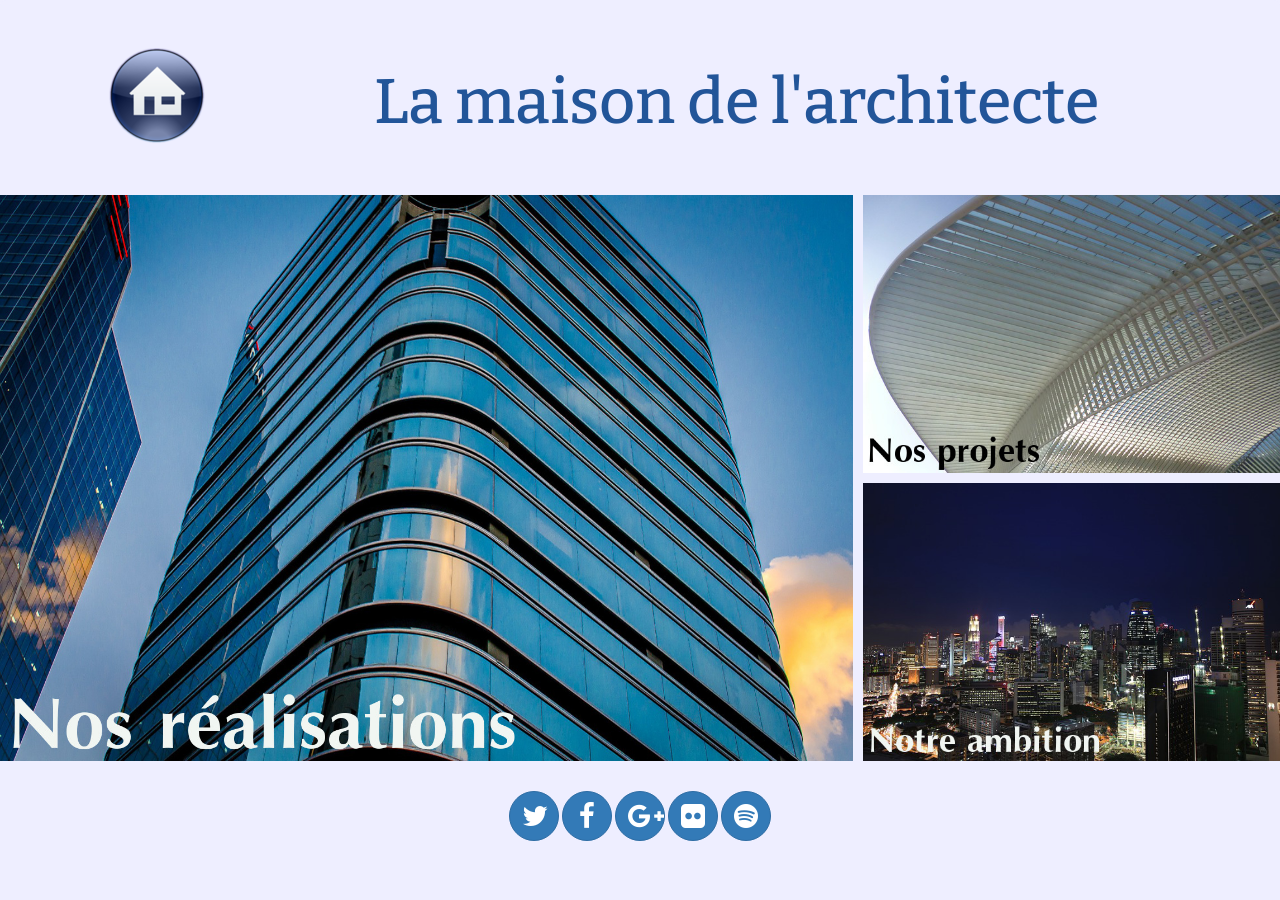
<file: activite_partie_2/index.html>
<!DOCTYPE html>
<html>

  <head>

    <meta charset="utf-8"> 
    <meta http-equiv="X-UA-Compatible" content="IE=edge">
    <meta name="viewport" content="width=device-width, initial-scale=1">
    <title>La maison de l'architecte</title>
    <meta name="description" content="Le site de la maison de l'architecture">

    <link href="https://maxcdn.bootstrapcdn.com/bootstrap/3.3.4/css/bootstrap.min.css" rel="stylesheet">
    <link href="https://maxcdn.bootstrapcdn.com/font-awesome/4.3.0/css/font-awesome.min.css" rel="stylesheet">
    <link href='http://fonts.googleapis.com/css?family=Bitter' rel='stylesheet' type='text/css'>

    <!-- HTML5 Shim and Respond.js IE8 support of HTML5 elements and media queries -->
    <!-- WARNING: Respond.js doesn't work if you view the page via file:// -->
    <!--[if lt IE 9]>
      <script src="https://oss.maxcdn.com/html5shiv/3.7.2/html5shiv.min.js"></script>
      <script src="https://oss.maxcdn.com/respond/1.4.2/respond.min.js"></script>
    <![endif]-->

    <style type="text/css"> 

      /* Styles de base */
      body {
        font-family: 'Bitter', serif;
        background-color: #eef;
        color: #259;
      }
      
      /* Bandeau */
      .jumbotron {
        background-color: #eef;
        margin-bottom: 0;
      }

      nav img {
        width: 100%;
      }

      /* Footer */
      footer.row{
        margin: 20px 0 40px 0;
      }

      .btn{
        width: 50px;
        height: 50px;
        border-radius: 25px;
        padding-top: 10px;
      }

      /* Styles pour les smartphones */
      #left, #side1, #side2 {
        padding: 10px 10px 0 10px;
      }


      /* Styles pour les tablettes */
      @media (min-width: 768px) {
        #left{
          padding: 0;
        }
        #side1{
          padding: 10px 5px 0 0;
        } 
        #side2{
          padding: 10px 0 0 5px;
        }
      }

      /* Styles pour les écrans moyens et grands */
      @media (min-width: 992px) {
        #side1, #side2 {
          padding: 0 0 10px 10px;
        } 
      }

    </style>
  </head>

  <body>

    <div class="container-fluid"> 
      <header class="row jumbotron">
          <div class="col-sm-4 col-md-2 hidden-xs text-center v-center">
              <a href="#"><img src="assets/img/maison.png" alt="logo"></a>
          </div>
          <div class="col-sm-8 col-md-10 text-center v-center">
              <h1>La maison de l'architecte</h1>
          </div>
        </header>       
      
      <nav class="row">
        <div id="left" class="col-sm-12 col-md-8">
          <a href="#"><img src="assets/img/city1.jpg" alt="Nos réalisations"></a>
        </div>
        <div id="side1" class="col-sm-6 col-md-4">
            <a href="#"><img src="assets/img/side1.jpg" alt="Nos projets"></a>
        </div>
        <div id="side2" class="col-sm-6 col-md-4">
          <a href="#"><img src="assets/img/side2.jpg" alt="Notre ambition"></a>
        </div>
      </nav>    

      <footer class="row text-center">
        <a class="btn btn-primary" href="#"><i class="fa fa-twitter fa-2x"></i></a>
        <a class="btn btn-primary" href="#"><i class="fa fa-facebook fa-2x"></i></a>
        <a class="btn btn-primary" href="#"><i class="fa fa-google-plus fa-2x"></i></a>
        <a class="btn btn-primary" href="#"><i class="fa fa-flickr fa-2x"></i></a>
        <a class="btn btn-primary" href="#"><i class="fa fa-spotify fa-2x"></i></a>
      </footer>

    </div>
  </body>
</html>
</file>
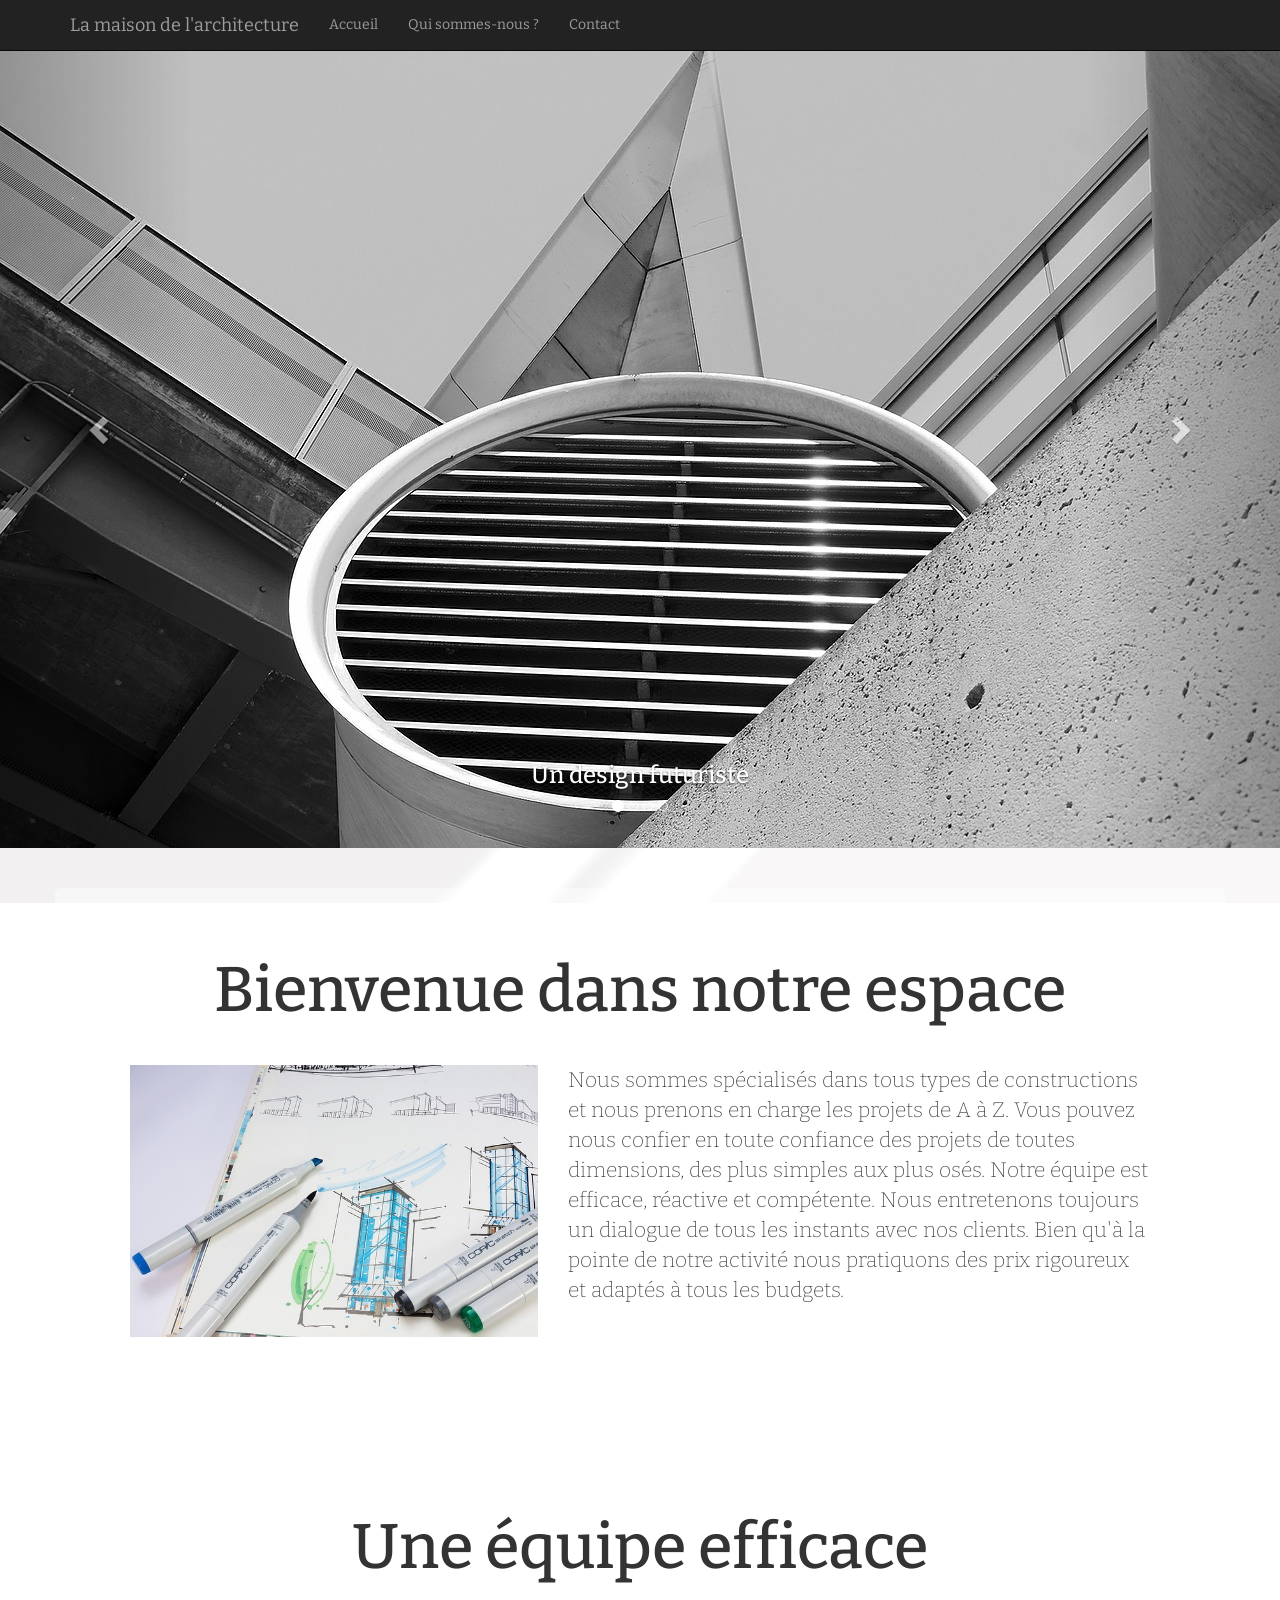
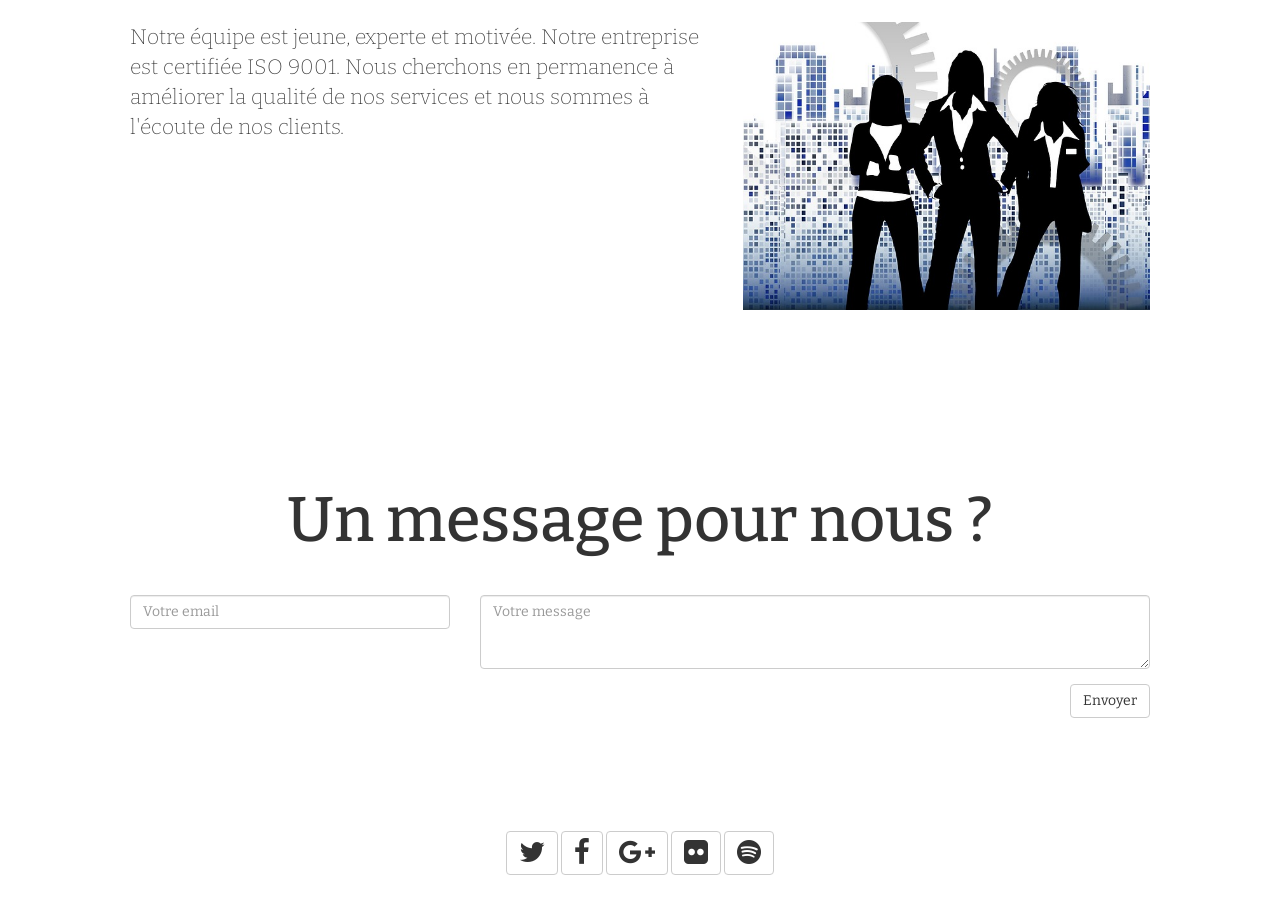
<file: activité partie 3 corrigé/index.html>
<!DOCTYPE html>
<html>

  <head>

    <meta charset="utf-8"> 
    <meta http-equiv="X-UA-Compatible" content="IE=edge">
    <meta name="viewport" content="width=device-width, initial-scale=1">
    <title>La maison de l'architecte</title>
    <meta name="description" content="Le site de la maison de l'architecture">

    <link href="https://maxcdn.bootstrapcdn.com/bootstrap/3.3.4/css/bootstrap.min.css" rel="stylesheet">
    <link href="https://maxcdn.bootstrapcdn.com/font-awesome/4.3.0/css/font-awesome.min.css" rel="stylesheet">
    <link href='http://fonts.googleapis.com/css?family=Bitter' rel='stylesheet' type='text/css'>

    <!-- HTML5 Shim and Respond.js IE8 support of HTML5 elements and media queries -->
    <!-- WARNING: Respond.js doesn't work if you view the page via file:// -->
    <!--[if lt IE 9]>
      <script src="https://oss.maxcdn.com/html5shiv/3.7.2/html5shiv.min.js"></script>
      <script src="https://oss.maxcdn.com/respond/1.4.2/respond.min.js"></script>
    <![endif]-->

    <style type="text/css"> 

      /* Styles de base */
      body {
        font-family: 'Bitter', serif;
        background-color: #eef;
        color: #333;
        background: url('assets/img/fond.jpg') no-repeat center center fixed;
        -webkit-background-size: cover;
        -moz-background-size: cover;
        background-size: cover;
        -o-background-size: cover;
        position: relative;
      }

      /* Titres */
      h1 {
        margin-bottom: 40px;
      }

      /* Images */
      img {
        width: 100%;
      }

      /* Jumbotron */
      .jumbotron {
        margin-top: 40px;
        background: rgba(255, 255, 255, 0.5);
      }
      .jumbotron img {
        padding-bottom: 20px;        
      }

      /* Footer */
      footer.row {
        margin: 20px 0 40px 0;
      }

    </style>

  </head>

  <body id="page-top" data-spy="scroll" data-target=".navbar">

    <header>

      <!-- Navigation
      ================================================== -->
      <div class="navbar navbar-inverse navbar-fixed-top" role="navigation">
        <div class="container">
          <div class="navbar-header">
            <button type="button" class="navbar-toggle" data-toggle="collapse" data-target=".navbar-collapse">
              <span class="icon-bar"></span>
              <span class="icon-bar"></span>
              <span class="icon-bar"></span>
            </button>
            <a class="navbar-brand" href="#page-top">La maison de l'architecture</a>
          </div>
          <div class="collapse navbar-collapse">
            <ul class="nav navbar-nav">
              <li class="hidden"><a href="#page-top"></a></li>
              <li><a href="#accueil">Accueil</a></li>
              <li><a href="#qui">Qui sommes-nous ?</a></li>
              <li><a href="#contact">Contact</a></li>
            </ul>
          </div>
        </div>
      </div>   

    </header>

    <!-- Caroussel
    ================================================== -->
    <div id="monCarousel" class="carousel slide" data-ride="carousel">
      <!-- Indicateurs -->
      <ol class="carousel-indicators">
        <li data-target="#monCarousel" data-slide-to="0" class="active"></li>
        <li data-target="#monCarousel" data-slide-to="1"></li>
        <li data-target="#monCarousel" data-slide-to="2"></li>
        <li data-target="#monCarousel" data-slide-to="3"></li>
      </ol>
      <!-- Diapositives -->
      <div class="carousel-inner">
        <div class="item active">
          <img src="assets/img/archi1.jpg" alt="Architecture">
          <div class="carousel-caption">
            <h3>Un design futuriste</h3>
          </div>
        </div>
        <div class="item">
          <img src="assets/img/archi2.jpg" alt="Architecture">
          <div class="carousel-caption">
            <h3>Des formes sublimes</h3>
          </div>
        </div>
        <div class="item">
          <img src="assets/img/archi3.jpg" alt="Architecture">
          <div class="carousel-caption">
            <h3>Un élan vers le futur</h3>
          </div>
        </div>
        <div class="item">
          <img src="assets/img/archi4.jpg" alt="Architecture">
          <div class="carousel-caption">
            <h3>Une intégration aérienne</h3>
          </div>
        </div>
      </div>
      <!-- Contrôles -->
      <a class="left carousel-control" href="#monCarousel" data-slide="prev">
        <span class="glyphicon glyphicon-chevron-left"></span>
      </a>
      <a class="right carousel-control" href="#monCarousel" data-slide="next">
        <span class="glyphicon glyphicon-chevron-right"></span>
      </a>  
    </div>

    <!-- Corps de page
    ================================================== -->
    <div class="container">

      <div class="jumbotron row" id="accueil">
        <h1 class="text-center">Bienvenue dans notre espace</h1>
        <img class="col-sm-12 col-md-5" src="assets/img/accueil.jpg" alt="Accueil">     
        <p class="col-sm-12 col-md-7">Nous sommes spécialisés dans tous types de constructions et nous prenons en charge les projets de A à Z. Vous pouvez nous confier en toute confiance des projets de toutes dimensions, des plus simples aux plus osés. Notre équipe est efficace, réactive et compétente. Nous entretenons toujours un dialogue de tous les instants avec nos clients. Bien qu'à la pointe de notre activité nous pratiquons des prix rigoureux et adaptés à tous les budgets.</p>
      </div>

      <div class="jumbotron row" id="qui">
        <h1 class="text-center">Une équipe efficace</h1>
        <img class="col-sm-12 col-md-5 col-md-push-7" src="assets/img/equipe.jpg" alt="Equipe"> 
        <p class="col-sm-12 col-md-7 col-md-pull-5">Notre équipe est jeune, experte et motivée. Notre entreprise est certifiée ISO 9001. Nous cherchons en permanence à améliorer la qualité de nos services et nous sommes à l'écoute de nos clients.</p>
      </div>

      <div class="jumbotron" id="contact">
        <h1 class="text-center">Un message pour nous ?</h1>
        <form class="row">
          <div class="form-group col-lg-4">
            <input type="email" class="form-control" placeholder="Votre email">
          </div>
          <div class="form-group col-lg-8">
            <textarea class="form-control" rows="3" placeholder="Votre message"></textarea>
          </div>
          <div class="form-group col-lg-12">
            <button type="submit" class="btn btn-default pull-right">Envoyer</button>
          </div>
        </form>
      </div>

    </div>

    <!-- Pied de page
    ================================================== -->
    <footer class="row text-center">
      <a class="btn btn-default" href="#"><i class="fa fa-twitter fa-2x"></i></a>
      <a class="btn btn-default" href="#"><i class="fa fa-facebook fa-2x"></i></a>
      <a class="btn btn-default" href="#"><i class="fa fa-google-plus fa-2x"></i></a>
      <a class="btn btn-default" href="#"><i class="fa fa-flickr fa-2x"></i></a>
      <a class="btn btn-default" href="#"><i class="fa fa-spotify fa-2x"></i></a>
    </footer>

    <!-- jQuery -->
    <script src="https://ajax.googleapis.com/ajax/libs/jquery/2.1.1/jquery.min.js"></script>
    <!-- Javascript de Bootstrap -->
    <script src="https://maxcdn.bootstrapcdn.com/bootstrap/3.3.4/js/bootstrap.min.js"></script>
 
    <script>
      // Scrollspy fluide
      $(function () {
        $('header a').on('click', function(e) {
          e.preventDefault();
          var hash = this.hash;
          $('html, body').animate({
            scrollTop: $(this.hash).offset().top
          }, 1000, function(){
            window.location.hash = hash;
          });
        });
      });
    </script>

  </body>

</html>
</file>
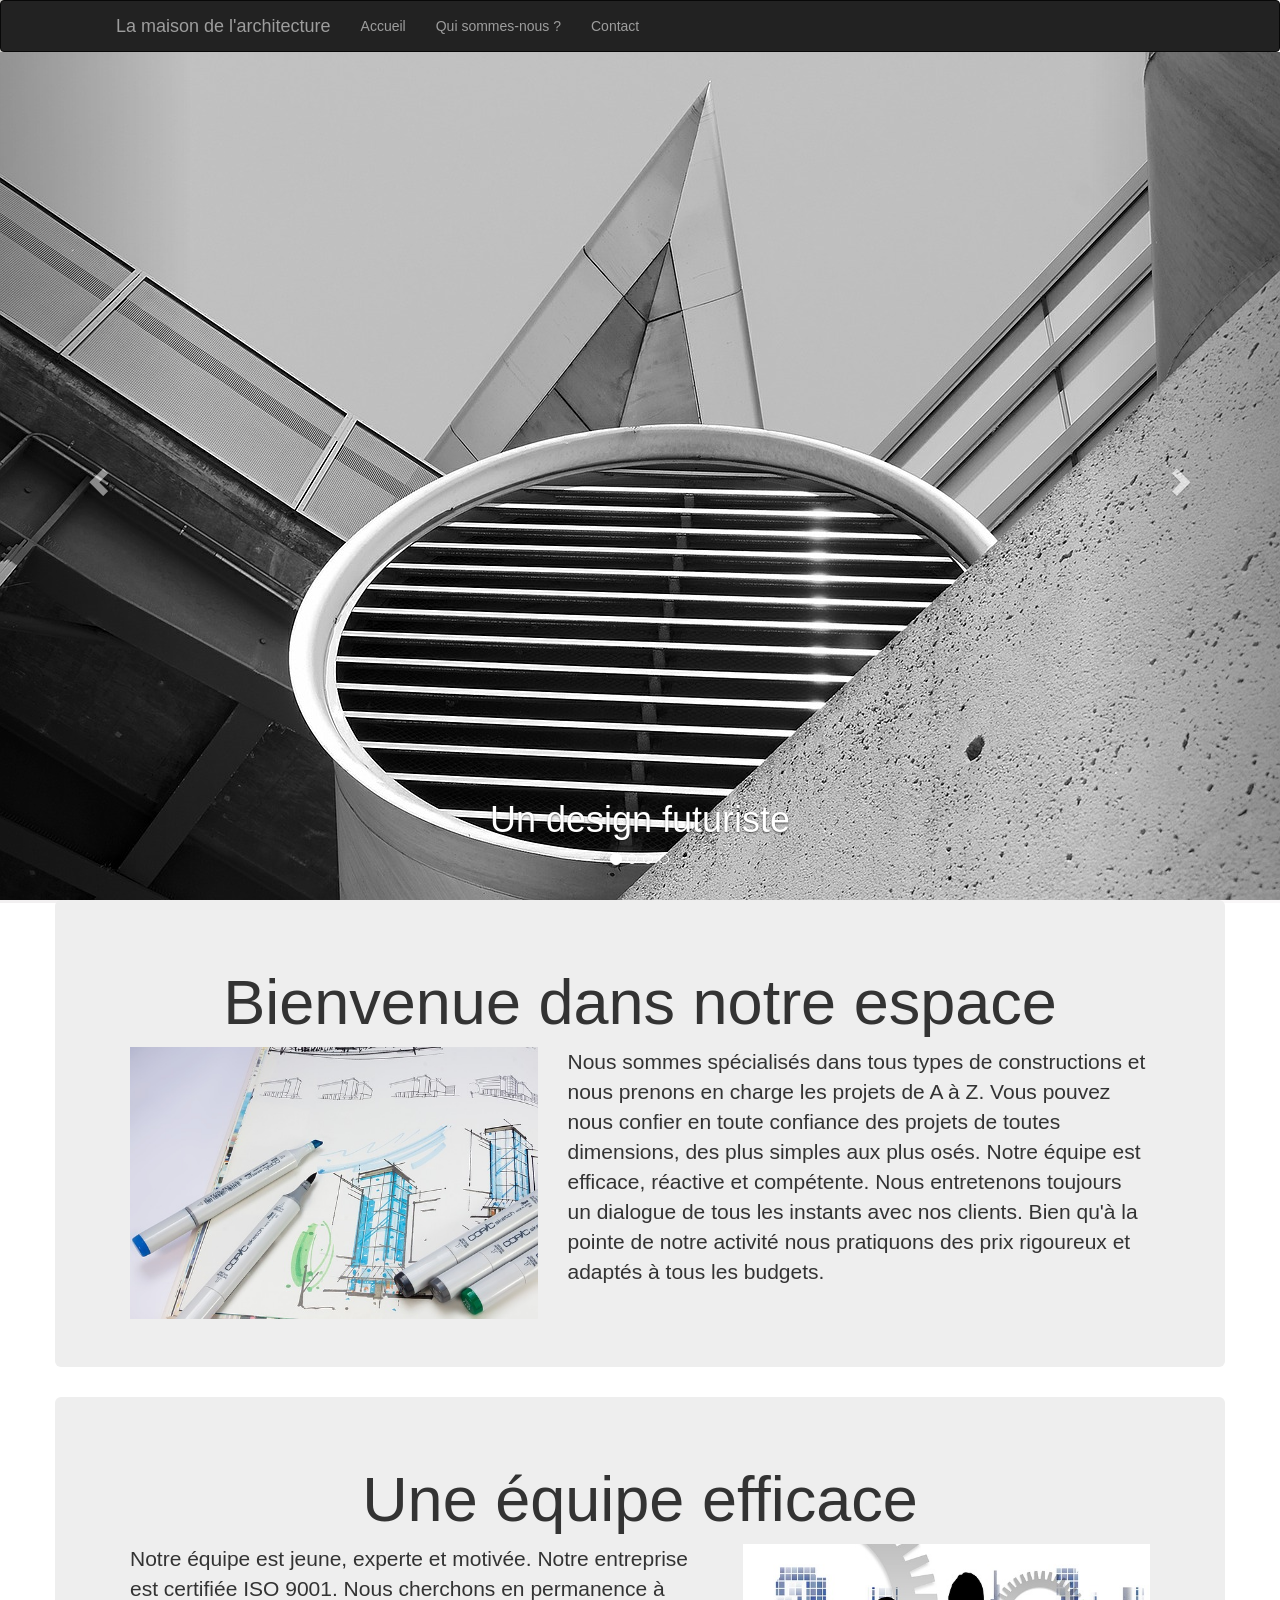
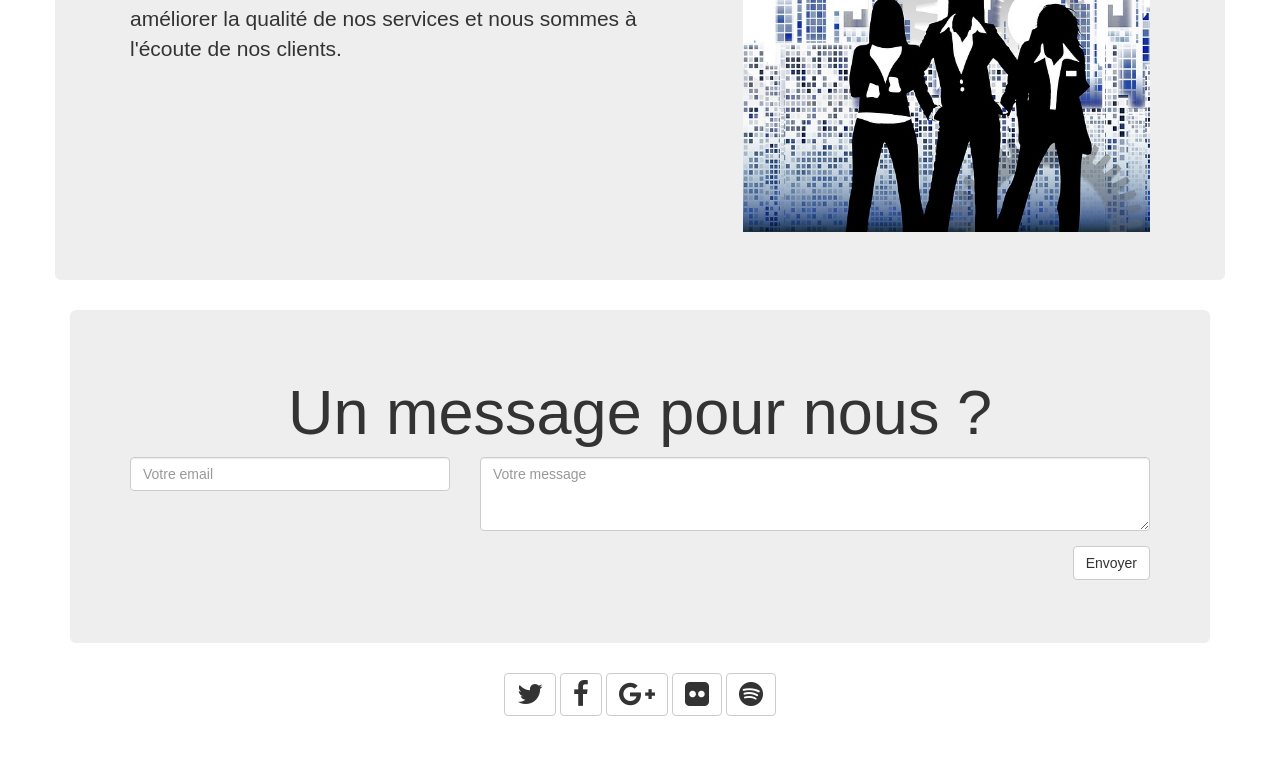
<file: activité partie 3/index.html>
<!DOCTYPE html>
<html>

  <head>

    <meta charset="utf-8"> 
    <meta http-equiv="X-UA-Compatible" content="IE=edge">
    <meta name="viewport" content="width=device-width, initial-scale=1">
    <title>La maison de l'architecte</title>
    <meta name="description" content="Le site de la maison de l'architecture">

    <link href="https://maxcdn.bootstrapcdn.com/bootstrap/3.3.1/css/bootstrap.min.css" rel="stylesheet">
    <link href="https://maxcdn.bootstrapcdn.com/font-awesome/4.3.0/css/font-awesome.min.css" rel="stylesheet">

    <!-- HTML5 Shim and Respond.js IE8 support of HTML5 elements and media queries -->
    <!-- WARNING: Respond.js doesn't work if you view the page via file:// -->
    <!--[if lt IE 9]>
      <script src="https://oss.maxcdn.com/html5shiv/3.7.2/html5shiv.min.js"></script>
      <script src="https://oss.maxcdn.com/respond/1.4.2/respond.min.js"></script>
    <![endif]-->

    <style type="text/css">
      /* Styles de base */
      body{
          background: url('assets/img/fond.jpg') no-repeat center center fixed;
          -webkit-background-size: cover;
          -moz-background-size: cover;
          background-size: cover;
          -o-background-size: cover;
      }

      /* Images */
      img {
          width: 100%;
      }

      a:hover{
          text-decoration: none;
          color: whitesmoke;
      }
      .navbar .navbar-header{
          margin-left: 10rem;
      }

      .navbar .navbar-header a{
          color: #9d9d9d;
      }

      .navbar{
          margin-bottom: 0;
      }

      footer{
          margin-bottom: 5rem;
      }
    </style>

  </head>

  <body id="page-top">

    <header>

      <!-- Navigation
      ================================================== -->

      <nav class="navbar navbar-inverse">
          <div class="navbar-header">
            <button type="button" class="navbar-toggle" data-toggle="collapse" data-target=".navbar-collapse">
              <span class="icon-bar"></span>
              <span class="icon-bar"></span>
              <span class="icon-bar"></span>
            </button>
            <a class="navbar-brand" href="#page-top">La maison de l'architecture</a>
          </div>
          <div class="collapse navbar-collapse">
              <ul class="nav navbar-nav">
                  <li class=""><a href="#accueil">Accueil</a></li>
                  <li><a href="#qui">Qui sommes-nous ?</a></li>
                  <li><a href="#contact">Contact</a></li>
                </ul>
          </div>   
        </nav>

    </header>

    <!-- Caroussel
    ================================================== -->
    <div id="carousel" class="carousel slide" data-ride="carousel">
      <div class="carousel-inner">
        <ol class="carousel-indicators">
          <li data-target="#carouselExampleIndicators" data-slide-to="0" class="active"></li>
          <li data-target="#carouselExampleIndicators" data-slide-to="1"></li>
          <li data-target="#carouselExampleIndicators" data-slide-to="2"></li>
          <li data-target="#carouselExampleIndicators" data-slide-to="3"></li>
        </ol>
        <div class="item active">
          <img src="assets/img/archi1.jpg" alt="Architecture">
          <h1 class="carousel-caption">Un design futuriste</h1>
        </div>
        <div class="item">
          <img src="assets/img/archi2.jpg" alt="Architecture">
          <h1 class="carousel-caption">Une présentation</h1>
        </div>
        <div class="item">
          <img src="assets/img/archi3.jpg" alt="Architecture">
          <h1 class="carousel-caption">Une présentation</h1>
        </div>
        <div class="item">
          <img src="assets/img/archi4.jpg" alt="Architecture">
          <h1 class="carousel-caption">Une présentation</h1>
        </div>
        <a class="left carousel-control" href="#carousel" data-slide="prev">
          <span class="glyphicon glyphicon-chevron-left"></span>
        </a>
        <a class="right carousel-control" href="#carousel" data-slide="next">
          <span class="glyphicon glyphicon-chevron-right"></span>
        </a>
      </div>
    </div>

    <!-- Corps de page déjà codé
    ================================================== -->
    <div class="container">

      <div class="jumbotron row" id="accueil">
        <h1 class="text-center">Bienvenue dans notre espace</h1>
        <img class="col-sm-12 col-md-5" src="assets/img/accueil.jpg" alt="Accueil">     
        <p class="col-sm-12 col-md-7">Nous sommes spécialisés dans tous types de constructions et nous prenons en charge les projets de A à Z. Vous pouvez nous confier en toute confiance des projets de toutes dimensions, des plus simples aux plus osés. Notre équipe est efficace, réactive et compétente. Nous entretenons toujours un dialogue de tous les instants avec nos clients. Bien qu'à la pointe de notre activité nous pratiquons des prix rigoureux et adaptés à tous les budgets.</p>
      </div>

      <div class="jumbotron row" id="qui">
        <h1 class="text-center">Une équipe efficace</h1>
        <img class="col-sm-12 col-md-5 col-md-push-7" src="assets/img/equipe.jpg" alt="Equipe"> 
        <p class="col-sm-12 col-md-7 col-md-pull-5">Notre équipe est jeune, experte et motivée. Notre entreprise est certifiée ISO 9001. Nous cherchons en permanence à améliorer la qualité de nos services et nous sommes à l'écoute de nos clients.</p>
      </div>

      <div class="jumbotron" id="contact">
        <h1 class="text-center">Un message pour nous ?</h1>
        <form class="row">
          <div class="form-group col-lg-4">
            <input type="email" class="form-control" placeholder="Votre email">
          </div>
          <div class="form-group col-lg-8">
            <textarea class="form-control" rows="3" placeholder="Votre message"></textarea>
          </div>
          <div class="form-group col-lg-12">
            <button type="submit" class="btn btn-default pull-right">Envoyer</button>
          </div>
        </form>
      </div>

    </div>

    <!-- Pied de page
    ================================================== -->
    <footer class="row text-center">
      <a class="btn btn-default" href="#"><i class="fa fa-twitter fa-2x"></i></a>
      <a class="btn btn-default" href="#"><i class="fa fa-facebook fa-2x"></i></a>
      <a class="btn btn-default" href="#"><i class="fa fa-google-plus fa-2x"></i></a>
      <a class="btn btn-default" href="#"><i class="fa fa-flickr fa-2x"></i></a>
      <a class="btn btn-default" href="#"><i class="fa fa-spotify fa-2x"></i></a>
    </footer>

    <!-- jQuery -->
    <script src="https://ajax.googleapis.com/ajax/libs/jquery/2.1.1/jquery.min.js"></script>
    <!-- Javascript de Bootstrap -->
    <script src="https://maxcdn.bootstrapcdn.com/bootstrap/3.2.0/js/bootstrap.min.js"></script>

    <script>
      // Scrollspy fluide
      $(function () {
        $('header a').on('click', function(e) {
          e.preventDefault();
          var hash = this.hash;
          $('html, body').animate({
            scrollTop: $(this.hash).offset().top
          }, 1000, function(){
            window.location.hash = hash;
          });
        });
      });
    </script>

  </body>

</html>
</file>
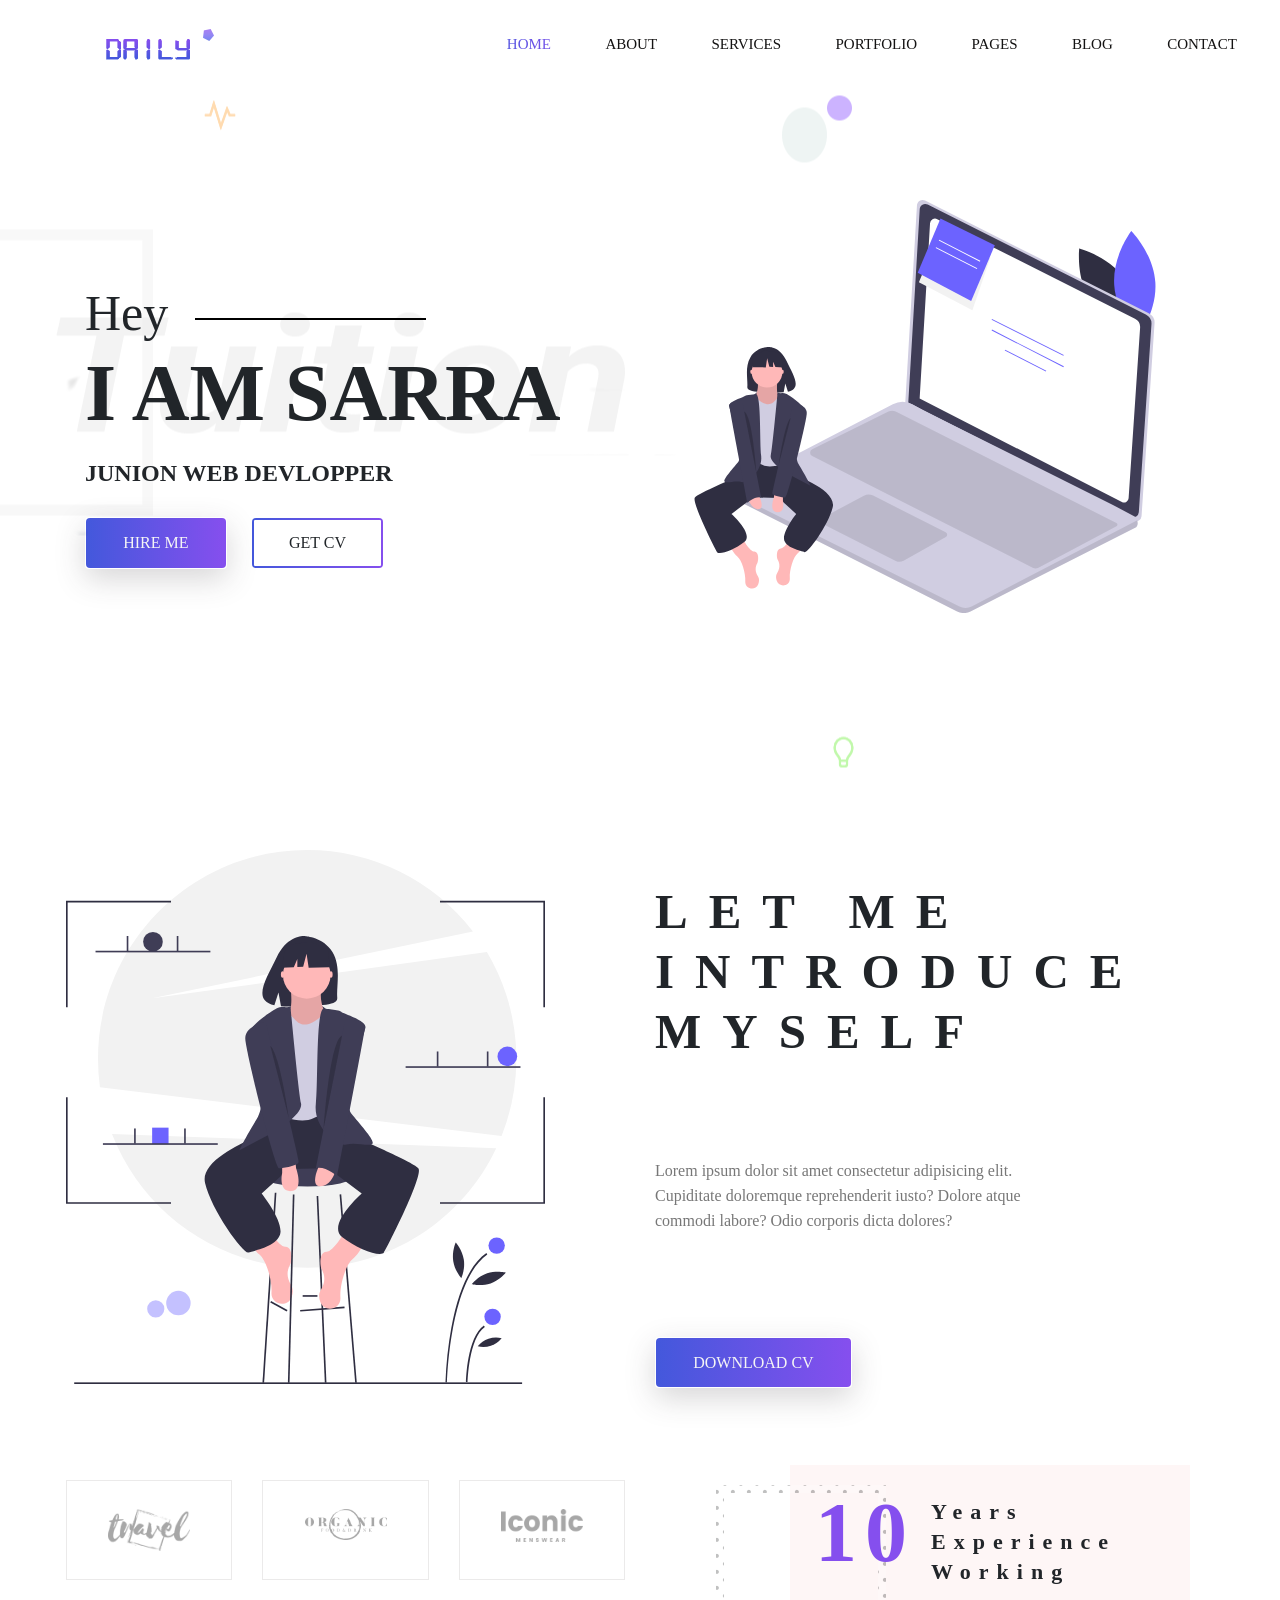
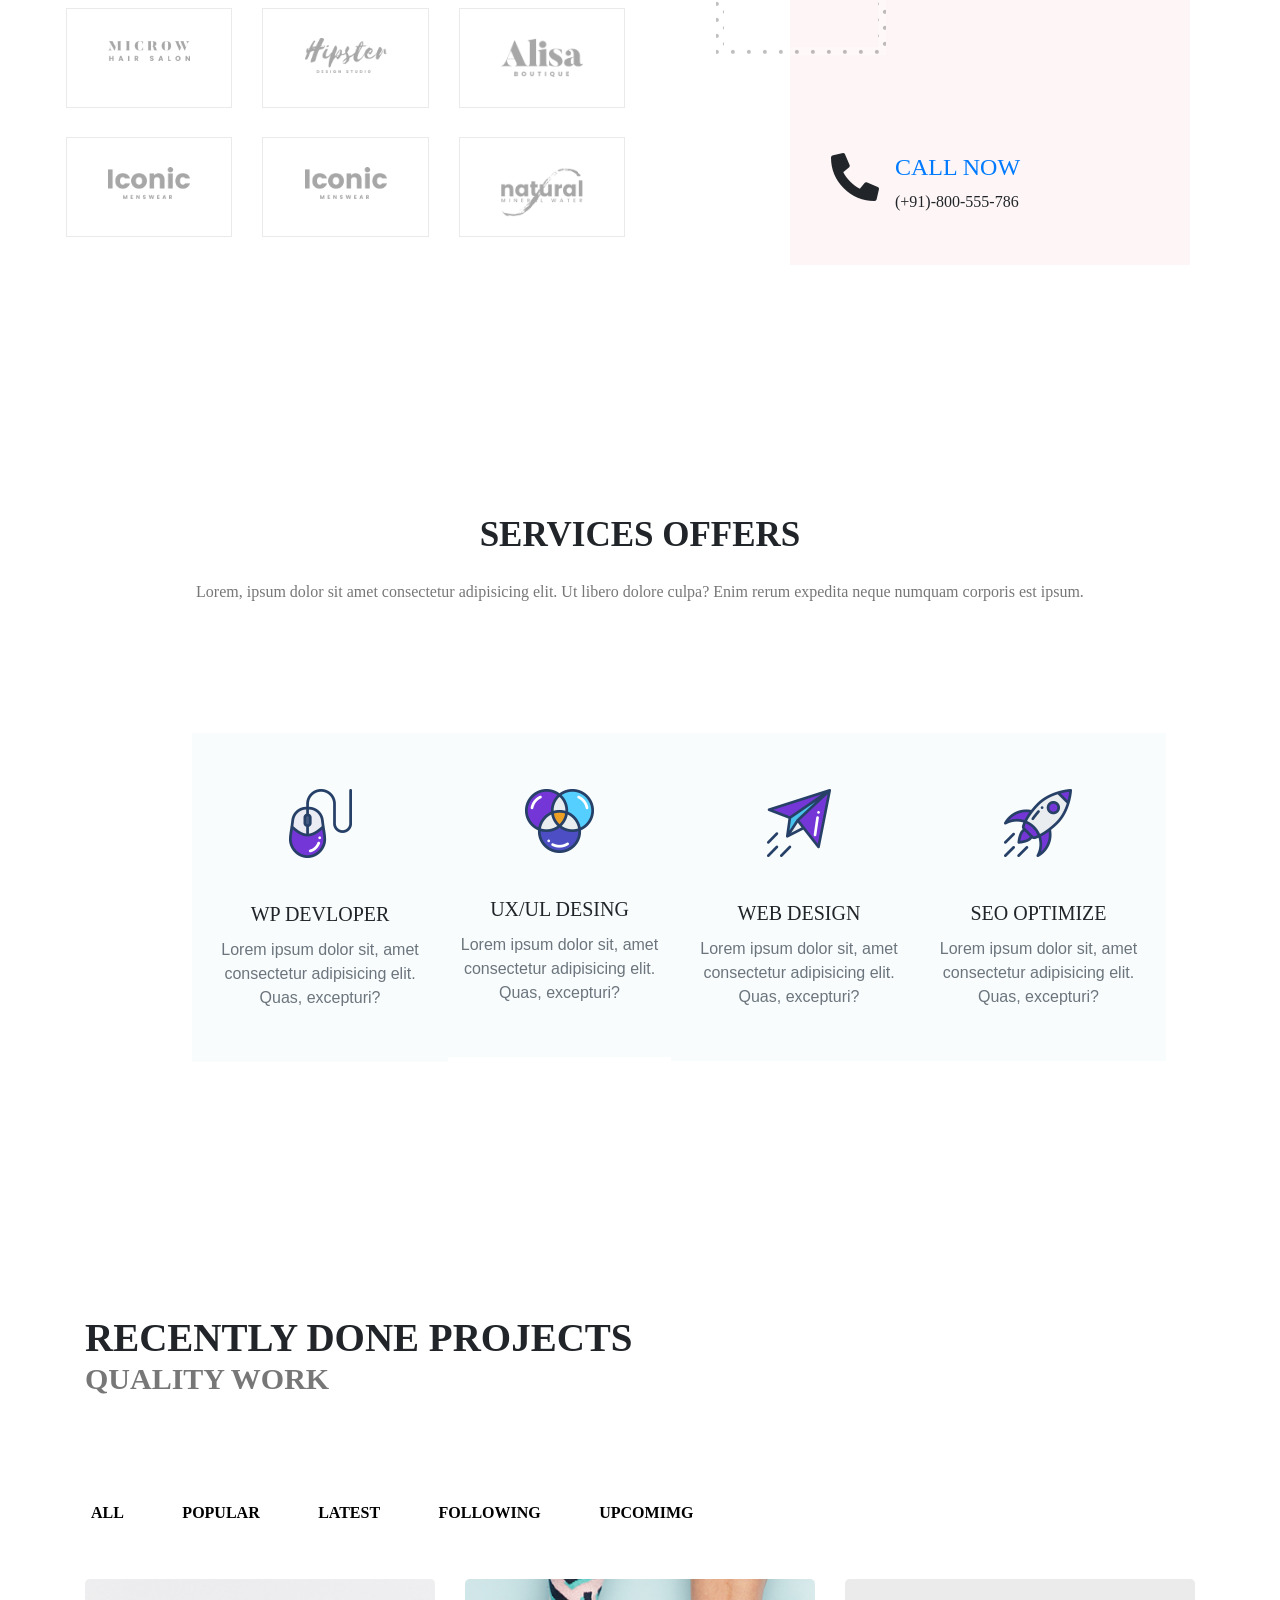
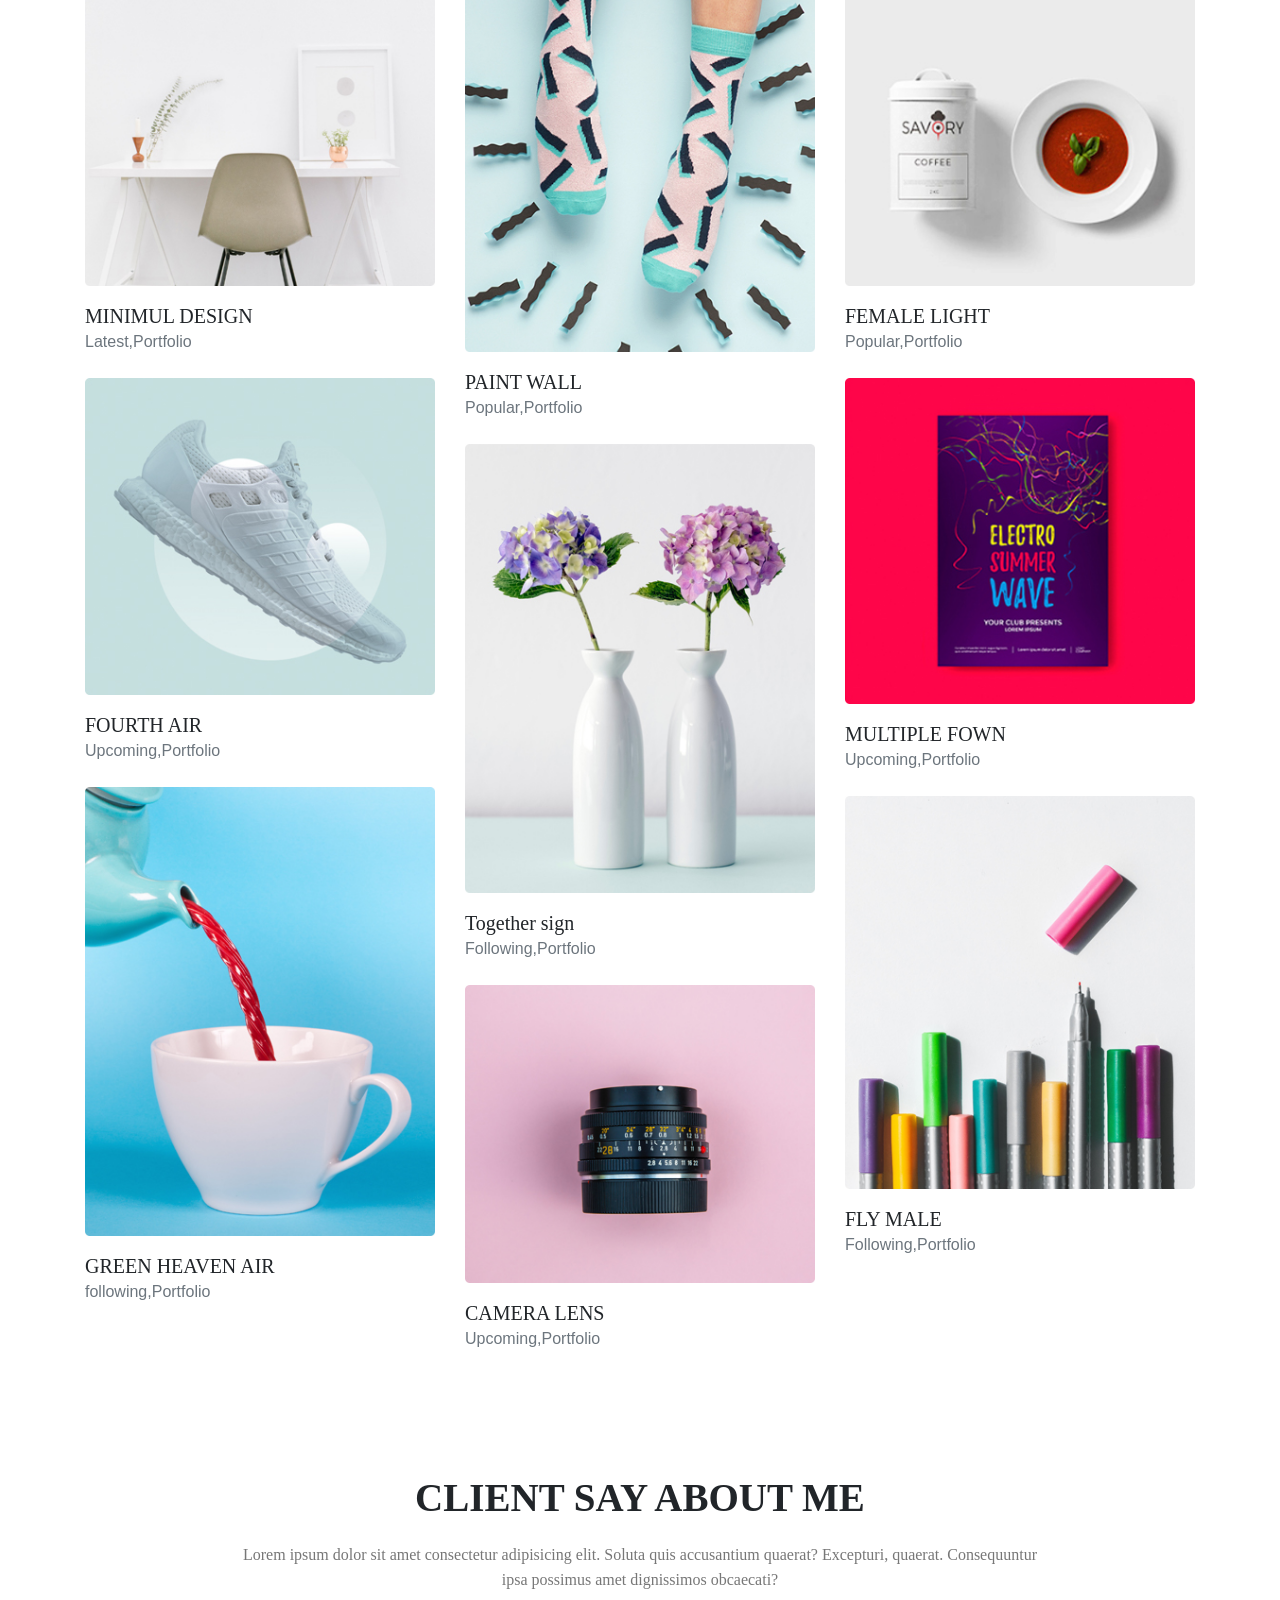
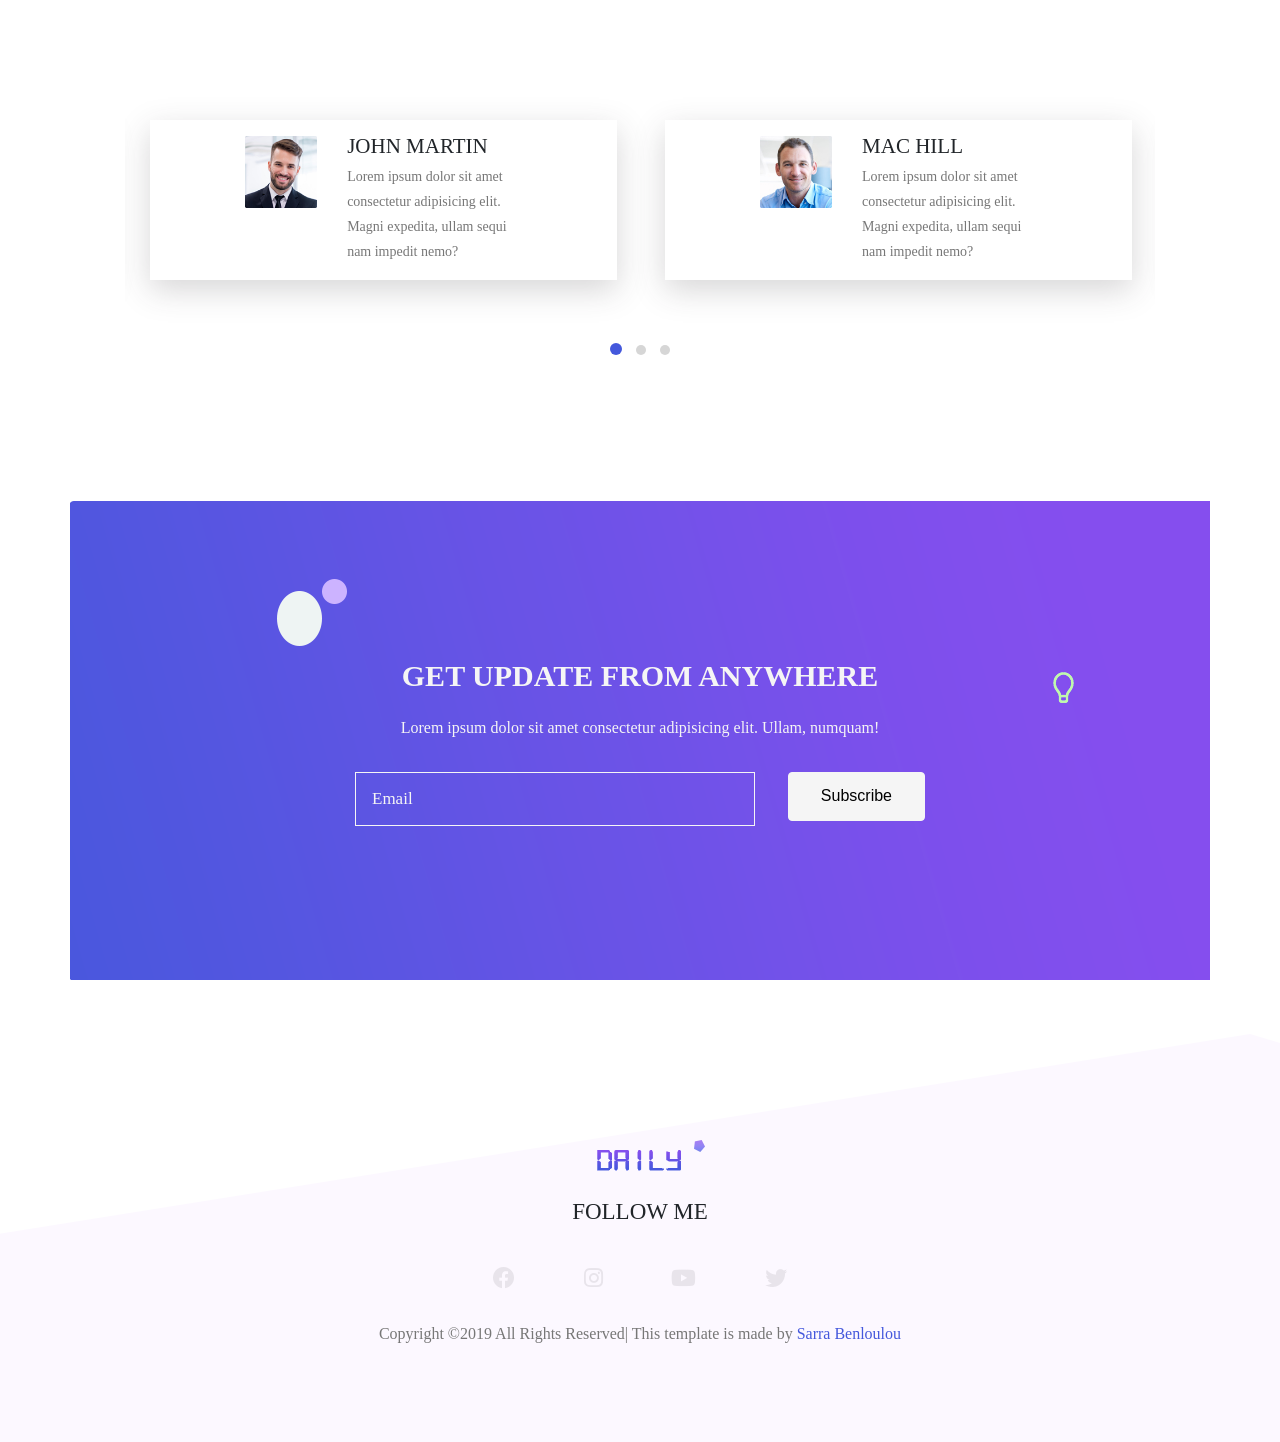
<file: portfolio/index.html>
<!DOCTYPE html>
<html lang="en">
<head>
    <meta charset="UTF-8">
    <meta name="viewport" content="width=device-width, initial-scale=1.0">
    <meta http-equiv="X-UA-Compatible" content="ie=edge">
    <title>Sarra Benloulou</title>

    <!----- Custom Bootstrap css file ----->
    <link rel="stylesheet" href="./css/bootstrap.min.css">

    <!----- font awesome icons ----->
    <link rel="stylesheet" href="./css/all.min.css">

    <!----- Manific Popup css file ----->
    <link rel="stylesheet" href="./vendor/Magnific-Popup/dist/magnific-popup.css">

    <!----- Owl-crousel css file ----->
    <link rel="stylesheet" href="./vendor/owl-carousel/css/owl.carousel.min.css">
    <link rel="stylesheet" href="./vendor/owl-carousel/css/owl.theme.default.min.css">

    <!----- Custom css file ----->
    <link rel="stylesheet" href="./css/style.css">

    <!----- Responsive css file ----->
    <link rel="stylesheet" href="./css/responsive.css">


</head>
<body>
    
    <!------- -------------  Header Area -------------- ------>
    <header class="header_area">
        <div class="main-menu">
            <nav class="navbar navbar-expand-lg navbar-light">
                <a class="navbar-brand" href="#"><img src="./img/logo.png" alt="logo"></a>
                <button class="navbar-toggler" type="button" data-toggle="collapse" data-target="#navbarNav" aria-controls="navbarNav" aria-expanded="false" aria-label="Toggle navigation">
                  <span class="navbar-toggler-icon"></span>
                </button>
                <div class="collapse navbar-collapse" id="navbarNav">
                  <div class="mr-auto"></div>
                  <ul class="navbar-nav">
                    <li class="nav-item active">
                      <a class="nav-link" href="#">Home <span class="sr-only">(current)</span></a>
                    </li>
                    <li class="nav-item">
                      <a class="nav-link" href="#">About</a>
                    </li>
                    <li class="nav-item">
                      <a class="nav-link" href="#">Services</a>
                    </li>
                    <li class="nav-item">
                        <a class="nav-link" href="#">Portfolio</a>
                    </li>
                    <li class="nav-item">
                        <a class="nav-link" href="#">Pages</a>
                    </li>
                    <li class="nav-item">
                        <a class="nav-link" href="#">Blog</a>
                    </li>
                    <li class="nav-item">
                        <a class="nav-link" href="#">Contact</a>
                    </li>
                  </ul>
                </div>
            </nav>
        </div>
    </header>
    <!-------X-------------  Header Area -------------- X ------>
    
    <!------- ---------------  Main Area ------------  --------->

    <main class="site-main">
        <section class="site-banner">
            <div class="container">
                <div class="row">
                    <div class="col-lg-6 col-md-12 site-title">
                        <h3 class="title-text">Hey</h3>
                        <h1 class="title-text text-uppercase"> i am Sarra</h1>
                        <h4 class="title-text text-uppercase">Junion Web Devlopper</h4>
                        <div class="site-buttons">
                            <div class="d-flex flex-row flex-wrap">
                                <button type="button" class="btn button primary-button mr-4 text-uppercase">hire me</button>
                                <button type="button" class="btn button secondary-button text-uppercase">Get cv</button>
                            </div>
                        </div>
                    </div>
                    <div class="col-lg-6 col-md-12 banner-image">
                        <img src="./img/banner/banner-image2.svg" alt="banner-img" class="img-fluid">
                    </div>
                </div>
            </div>
        </section>

        <!-------  -------------  About Area -------------- ------>
        <section class="about-area">
            <div class="container-fluid">
                <div class="row">
                    <div class="col-lg-6 col-md-12">
                        <div class="about-image">
                            <img src="./img/about-us.svg" alt="About us" class="img-fluid">
                        </div>
                    </div>
                    <div class="col-lg-6 col-md-12 about-title">
                        <h2 class="text-uppercase pt-5">
                            <span>Let me</span>
                            <span>Introduce</span>
                            <span>Myself</span>
                        </h2>
                        <div class="paragraph py-4 w-75">
                            <p class="para">
                                Lorem ipsum dolor sit amet consectetur adipisicing elit. Cupiditate doloremque reprehenderit iusto? Dolore atque commodi labore? Odio corporis dicta dolores?
                            </p>
                        </div>
                        <button type="button" class="btn button primary-button text-uppercase">Download CV</button>
                    </div>
                </div>
            </div>
        </section>
        <!-------  X-------------  About Area --------------X ------>

        <!-------  ---------------  Brand Area ------------------ ------>
       <section class="brand-area">
           <div class="container-fluid">
               <div class="row">
                   <div class="col-xl-6 col-lg-12 col-md-12">
                        <div class="row first-row">
                            <div class="col-lg-4 col-md-6 col-sm-6">
                                <div class="single-brand">
                                    <img src="./img/brands/logo1.png" alt="brand-1">
                                </div>
                            </div>
                            <div class="col-lg-4 col-md-6 col-sm-6">
                                <div class="single-brand">
                                    <img src="./img/brands/logo2.png" alt="brand-1">
                                </div>
                            </div>
                            <div class="col-lg-4 col-md-6 col-sm-6">
                                <div class="single-brand">
                                    <img src="./img/brands/logo3.png" alt="brand-1">
                                </div>
                            </div>
                            <div class="col-lg-4 col-md-6 col-sm-6">
                                <div class="single-brand">
                                    <img src="./img/brands/logo4.png" alt="brand-1">
                                </div>
                            </div>
                            <div class="col-lg-4 col-md-6 col-sm-6">
                                <div class="single-brand">
                                    <img src="./img/brands/logo5.png" alt="brand-1">
                                </div>
                            </div>
                            <div class="col-lg-4 col-md-6 col-sm-6">
                                <div class="single-brand">
                                    <img src="./img/brands/logo6.png" alt="brand-1">
                                </div>
                            </div>
                            <div class="col-lg-4 col-md-6 col-sm-6">
                                <div class="single-brand">
                                    <img src="./img/brands/logo7.png" alt="brand-1">
                                </div>
                            </div><div class="col-lg-4 col-md-6 col-sm-6">
                                <div class="single-brand">
                                    <img src="./img/brands/logo8.png" alt="brand-1">
                                </div>
                            </div>
                            <div class="col-lg-4 col-md-6 col-sm-6">
                                <div class="single-brand">
                                    <img src="./img/brands/logo9.png" alt="brand-1">
                                </div>
                            </div>
                        </div>
                   </div>
                    <div class="col-xl-6 col-lg-12 col-md-12">
                        <div class="experience-area">
                            <div class="d-flex flex-row years-area">
                                <h2 class="p-3 years">10</h2>
                                <h2>
                                    <span>Years</span>
                                    <span>Experience</span>
                                    <span>Working</span>
                                </h2> 
                            </div>
                            <div class="d-flex flex-row flew-wrap call-area">
                                <span><i class="fas fa-phone-alt fa-3x px-3"></i></span>
                                <div class="call-now">
                                    <a href="" class="text-uppercase h4 font-roboto">Call Now</a>
                                    <span class="font-roboto py-2 ">(+91)-800-555-786</span>
                                </div>
                            </div>
                            <div class="bg-panel">

                            </div>
                        </div>
                    </div>
               </div>
           </div>
       </section>
        <!-------  X -------------  Brand Area --------------X ------>
      
        <!-------  -- -------------  Services  Area --------------------->
        <section class="services-area">
            <div class="container">
                <div class="row">
                    <div class="col-lg-12 text-center services-title">
                        <h1 class="text-uppercase title-text">Services Offers</h1>
                        <p class="para">
                            Lorem, ipsum dolor sit amet consectetur adipisicing elit. Ut libero dolore culpa? Enim rerum expedita neque numquam corporis est ipsum.
                        </p>
                    </div>
                </div>
                <div class="container services-list">
                    <div class="row">
                        <div class="col-lg-3 col-md-6 col-sm-12">
                            <div class="services">
                                <div class="services-img text-center py-4">
                                    <img src="./img/services/s1.png" alt="services">
                                </div>
                                <div class="card-body text-center">
                                    <h5 class="card-title text-uppercase font-roboto">Wp devloper</h5>
                                    <p class="card-text text-secondary">
                                        Lorem ipsum dolor sit, amet consectetur adipisicing elit. Quas, excepturi?
                                    </p>
                                </div>
                            </div>
                        </div>
                        <div class="col-lg-3 col-md-6 col-sm-12">
                            <div class="services">
                                <div class="services-img text-center py-4">
                                    <img src="./img/services/s2.png" alt="services-2">
                                </div>
                                <div class="card-body text-center">
                                    <h5 class="card-title text-uppercase font-roboto">ux/ul desing</h5>
                                    <p class="card-text text-secondary">
                                        Lorem ipsum dolor sit, amet consectetur adipisicing elit. Quas, excepturi?
                                    </p>
                                </div>
                            </div>
                        </div>
                        <div class="col-lg-3 col-md-6 col-sm-12">
                            <div class="services">
                                <div class="services-img text-center py-4">
                                    <img src="./img/services/s3.png" alt="services-3">
                                </div>
                                <div class="card-body text-center">
                                    <h5 class="card-title text-uppercase font-roboto">Web design</h5>
                                    <p class="card-text text-secondary">
                                        Lorem ipsum dolor sit, amet consectetur adipisicing elit. Quas, excepturi?
                                    </p>
                                </div>
                            </div>
                        </div>
                        <div class="col-lg-3 col-md-6 col-sm-12">
                            <div class="services">
                                <div class="services-img text-center py-4">
                                    <img src="./img/services/s4.png" alt="services-4">
                                </div>
                                <div class="card-body text-center">
                                    <h5 class="card-title text-uppercase font-roboto">seo optimize</h5>
                                    <p class="card-text text-secondary">
                                        Lorem ipsum dolor sit, amet consectetur adipisicing elit. Quas, excepturi?
                                    </p>
                                </div>
                            </div>
                        </div>
                    </div>
                </div>
            </div>
        </section>
        <!-------  X -------------   Services Area --------------X ------>
        
        <!-------  -- ------------   Project Area -------------------->
        <section class="project-area">
            <div class="container">
                <div class="project-title pb-5">
                    <h1 class="text-uppercase title-h1">Recently Done Projects</h1>
                    <h1 class="text-uppercase title-h1">Quality Work</h1>
                </div>

                <div class="button-group">
                    <button type="button" id="btn1" class="active" data-filter="">All</button>
                    <button type="button" data-filter=".populer">Popular</button>
                    <button type="button" data-filter=".latest">Latest</button>
                    <button type="button" data-filter=".following">Following</button>
                    <button type="button" data-filter=".upcoming">Upcomimg</button>
                </di  v class="img-responsive">
                <div class="row grid">
                    <div class="col-lg-4 col-md-6 col-sm-12 element-item latest">
                        <div class="our-project">
                            <div class="img img-responsive">
                                <a class="test-popup-link img-responsive" href="./img/portfolio/p1.jpg">
                                    <img src="./img/portfolio/p1.jpg" alt="portfolio-1" class="img-responsive"> 
                                </a>
                            </div>
                            <div class="title py-4">
                                <h4 class="text-uppercase">Minimul Design</h4>
                                <span class="text-secondary">Latest,Portfolio</span>
                            </div>
                        </div>
                    </div>
                    <div class="col-lg-4 col-md-6 col-sm-12 element-item populer">
                        <div class="our-project">
                            <div class="img">
                                <a class="test-popup-link" href="./img/portfolio/p2.jpg">
                                    <img src="./img/portfolio/p2.jpg" alt="portfolio-2"> 
                                </a>
                            </div>
                            <div class="title py-4">
                                <h4 class="text-uppercase">Paint Wall</h4>
                                <span class="text-secondary">Popular,Portfolio</span>
                            </div> 
                        </div>
                    </div>
                    <div class="col-lg-4 col-md-6 col-sm-12 element-item populer">
                        <div class="our-project">
                            <div class="img">
                                <a class="test-popup-link" href="./img/portfolio/p3.jpg">
                                    <img src="./img/portfolio/p3.jpg" alt="portfolio-3"> 
                                </a>
                            </div>
                            <div class="title py-4">
                                <h4 class="text-uppercase">Female light</h4>
                                <span class="text-secondary">Popular,Portfolio</span>
                            </div>
                        </div>
                    </div>
                    <div class="col-lg-4 col-md-6 col-sm-12 element-item upcoming">
                        <div class="our-project">
                            <div class="img">
                                <a class="test-popup-link" href="./img/portfolio/p4.jpg">
                                    <img src="./img/portfolio/p4.jpg" alt="portfolio-4"> 
                                </a>
                            </div>
                            <div class="title py-4">
                                <h4 class="text-uppercase">Fourth Air</h4>
                                <span class="text-secondary">Upcoming,Portfolio</span>
                            </div>
                        </div>
                    </div>
                    <div class="col-lg-4 col-md-6 col-sm-12 element-item upcoming">
                        <div class="our-project">
                            <div class="img">
                                <a class="test-popup-link" href="./img/portfolio/p5.jpg">
                                    <img src="./img/portfolio/p5.jpg" alt="portfolio-5"> 
                                </a>
                            </div>
                            <div class="title py-4">
                                <h4 class="text-uppercase">Multiple fown</h4>
                                <span class="text-secondary">Upcoming,Portfolio</span>
                            </div>
                        </div>
                    </div>
                    <div class="col-lg-4 col-md-6 col-sm-12 element-item following">
                        <div class="our-project">
                            <div class="img">
                                <a class="test-popup-link" href="./img/portfolio/p6.jpg">
                                    <img src="./img/portfolio/p6.jpg" alt="portfolio-6"> 
                                </a>
                            </div>
                            <div class="title py-4">
                                <h4>Together sign</h4>
                                <span class="text-secondary">Following,Portfolio</span>
                            </div>
                        </div>
                    </div>
                    <div class="col-lg-4 col-md-6 col-sm-12 element-item following">
                        <div class="our-project">
                            <div class="img">
                                <a class="test-popup-link" href="./img/portfolio/p7.jpg">
                                    <img src="./img/portfolio/p7.jpg" alt="portfolio-7"> 
                                </a>
                            </div>
                            <div class="title py-4">
                                <h4 class="text-uppercase">Green Heaven Air</h4>
                                <span class="text-secondary">following,Portfolio</span>
                            </div>
                        </div>
                    </div>
                    <div class="col-lg-4 col-md-6 col-sm-12 element-item following">
                        <div class="our-project">
                            <div class="img">
                                <a class="test-popup-link" href="./img/portfolio/p8.jpg">
                                    <img src="./img/portfolio/p8.jpg" alt="portfolio-8"> 
                                </a>
                            </div>
                            <div class="title py-4">
                                <h4 class="text-uppercase">Fly Male</h4>
                                <span class="text-secondary">Following,Portfolio</span>
                            </div>
                        </div>
                    </div>
                    <div class="col-lg-4 col-md-6 col-sm-12 element-item upcoming">
                        <div class="our-project">
                            <div class="img">
                                <a class="test-popup-link" href="./img/portfolio/p9.jpg">
                                    <img src="./img/portfolio/p9.jpg" alt="portfolio-9"> 
                                </a>
                            </div>
                            <div class="title py-4">
                                <h4 class="text-uppercase">Camera Lens</h4>
                                <span class="text-secondary">Upcoming,Portfolio</span>
                            </div>
                        </div>
                    </div>
                </div>
            </div>
        </section>
        <!-------  ---------------   About me Area --------------- ------>
        <section class="about-area">
            <div class="container">
                <div class="row text-center">
                    <div class="col-12">
                        <div class="about-title">
                            <h1 class="text-uppercase title-h1">Client Say About Me</h1>
                            <p class="para">
                                Lorem ipsum dolor sit amet consectetur adipisicing elit. Soluta quis accusantium quaerat? Excepturi, quaerat. Consequuntur ipsa possimus amet dignissimos obcaecati?
                            </p>
                        </div>
                    </div>
                </div>
            </div>
            <div class="container carousel py-lg-5">
                <div class="owl-carousel owl-theme">
                    <div class="client row">
                        <div class="col-lg-4 col-md-12 client-img">
                            <img src="./img/testimonials/t1.jpg" alt="img1" class="img-fluid">
                        </div>
                        <div class="col-lg-8 col-md-12 about-client">
                            <h4 class="text-uppercase">John Martin</h4>
                            <p class="para">Lorem ipsum dolor sit amet consectetur adipisicing elit. Magni expedita, ullam sequi nam impedit nemo?</p>
                        </div>
                    </div>
                    <div class="client row">
                        <div class="col-lg-4 col-md-12 client-img">
                            <img src="./img/testimonials/t2.jpg" alt="img2" class="img-fluid">
                        </div>
                        <div class="col-lg-8 col-md-12 about-client">
                            <h4 class="text-uppercase">Mac Hill</h4>
                            <p class="para">Lorem ipsum dolor sit amet consectetur adipisicing elit. Magni expedita, ullam sequi nam impedit nemo?</p>
                        </div>
                    </div>
                    <div class="client row">
                        <div class="col-lg-4 col-md-12 client-img">
                            <img src="./img/testimonials/t1.jpg" alt="img1" class="img-fluid">
                        </div>
                        <div class="col-lg-8 col-md-12 about-client">
                            <h4 class="text-uppercase">John Martin</h4>
                            <p class="para">Lorem ipsum dolor sit amet consectetur adipisicing elit. Magni expedita, ullam sequi nam impedit nemo?</p>
                        </div>
                    </div>
                    <div class="client row">
                        <div class="col-lg-4 col-md-12 client-img">
                            <img src="./img/testimonials/t2.jpg" alt="img2" class="img-fluid">
                        </div>
                        <div class="col-lg-8 col-md-12 about-client">
                            <h4 class="text-uppercase">Mac Hill</h4>
                            <p class="para">Lorem ipsum dolor sit amet consectetur adipisicing elit. Magni expedita, ullam sequi nam impedit nemo?</p>
                        </div>
                    </div>
                    <div class="client row">
                        <div class="col-lg-4 col-md-12 client-img">
                            <img src="./img/testimonials/t1.jpg" alt="img1" class="img-fluid">
                        </div>
                        <div class="col-lg-8 col-md-12 about-client">
                            <h4 class="text-uppercase">John Martin</h4>
                            <p class="para">Lorem ipsum dolor sit amet consectetur adipisicing elit. Magni expedita, ullam sequi nam impedit nemo?</p>
                        </div>
                    </div>
                    <div class="client row">
                        <div class="col-lg-4 col-md-12 client-img">
                            <img src="./img/testimonials/t2.jpg" alt="img2" class="img-fluid">
                        </div>
                        <div class="col-lg-8 col-md-12 about-client">
                            <h4 class="text-uppercase">Mac Hill</h4>
                            <p class="para">Lorem ipsum dolor sit amet consectetur adipisicing elit. Magni expedita, ullam sequi nam impedit nemo?</p>
                        </div>
                    </div>
                </div>
            </div>
        </section>
        <!-------  X -------------   About me Area --------------X ------>
        
        <!-------  ---------------   Subsribe Area -------------- ------>
        <section class="subscribe-us-area">
            <div class="container subscribe">
                <div class="row">
                    <div class="col-lg-12 text-center subscribe-title">
                        <h4 class="text-uppercase">Get Update From anywhere</h4>
                        <p class="para">Lorem ipsum dolor sit amet consectetur adipisicing elit. Ullam, numquam!</p>
                    </div>
                </div>
                <div class="d-sm-flex justify-content-center">
                    <form action="#" class="w-50">
                        <div class="row d-flex flex-row flex-wrap">
                            <div class="col input-textbox">
                                <input type="text" id="textemail" class="class-control" placeholder="Email">
                            </div>
                            <div class="col">
                                <div class="btn-submit">
                                    <button type="submit" class="btn btn-success float-right">Subscribe</button>
                                </div>
                            </div>
                        </div>
                    </form>
                </div>
            </div>
        </section>
        <!-------  X -------------   Subscribe Area --------------X ------>
    </main>
    <!-------- X -------------  --------Main Area ---------------------- X ------>
    
    <!-------  -- -------------   Footer Area ---------------------->
    <footer class="footer-area">
        <div class="container">
            <div class="">
                <div class="site-logo text-center py-4">
                    <a href="#">
                        <img src="./img/logo.png" alt="logo">
                    </a>
                </div>
                <div class="social text-center">
                    <h5 class="text-uppercase">Follow me</h5>
                    <a href="#"><i class="fab fa-facebook"></i></a>
                    <a href="#"><i class="fab fa-instagram"></i></a>
                    <a href="#"><i class="fab fa-youtube"></i></a>
                    <a href="#"><i class="fab fa-twitter"></i></a>
                </div>
                <div class="copyrights text-center">
                    <p class="para">
                        Copyright ©2019 All Rights Reserved| This template is made by 
                        <a href="#"><span style="color: var(--primary-color);">Sarra Benloulou</span></a>
                    </p> 
                </div>
            </div>
        </div>
    </footer>
    <!-------  X --------------   Footer Area --------------X ------>



    <!-----  Jquery js file ----->
    <script src="./js/jquery3.4.1.min.js"></script>
    
    <!-----  Bootstrap js file ----->
    <script src="./js/bootstrap.min.js"></script>

    <!-----  Isotope js Library ----->
    <script src="./vendor/isotope/isotope.min.js"></script>

    <!----- Manific Popup script file ----->
    <script src="./vendor/Magnific-Popup/dist/jquery.magnific-popup.min.js"></script>

    <!----- Owl-crousel script ----->
    <script src="./vendor/owl-carousel/js/owl.carousel.min.js"></script>
   
    <!-----  Costum js file ----->
    <script src="./js/main.js"></script>


</body>
</html>
</file>
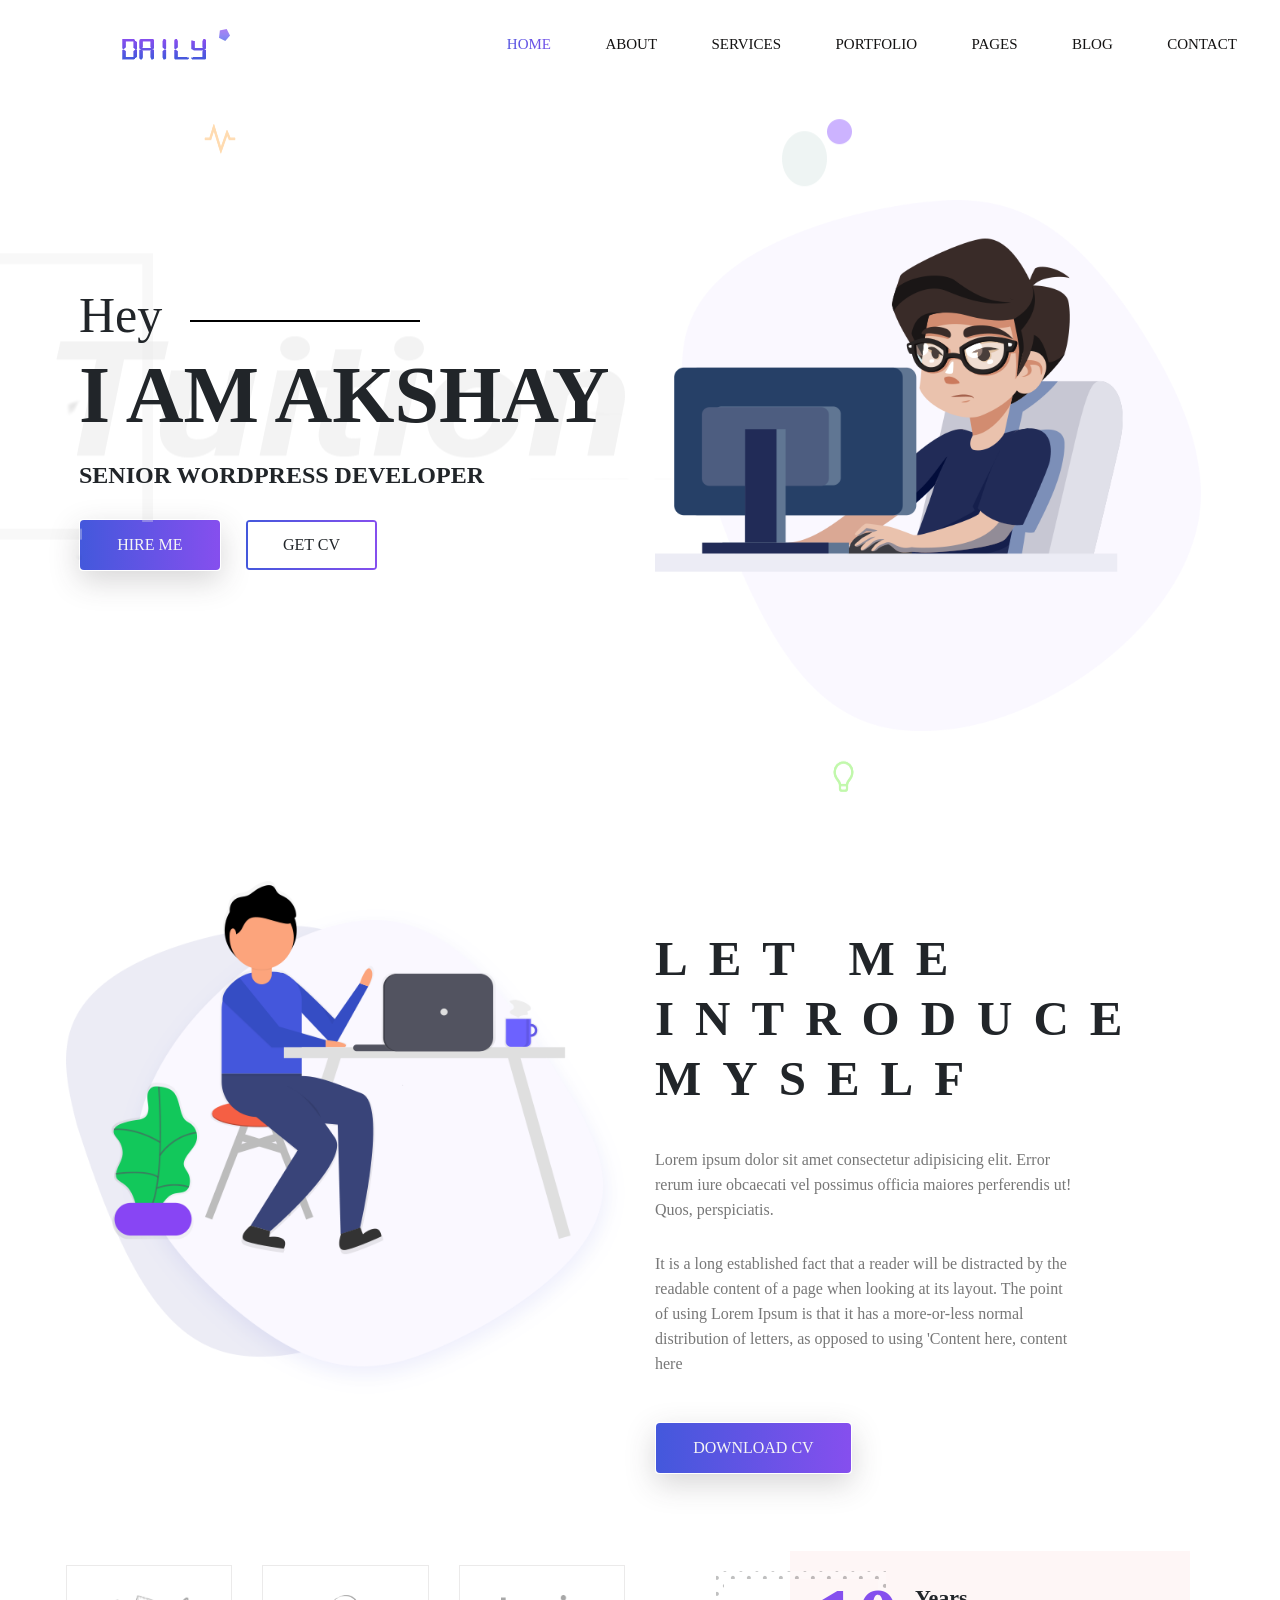
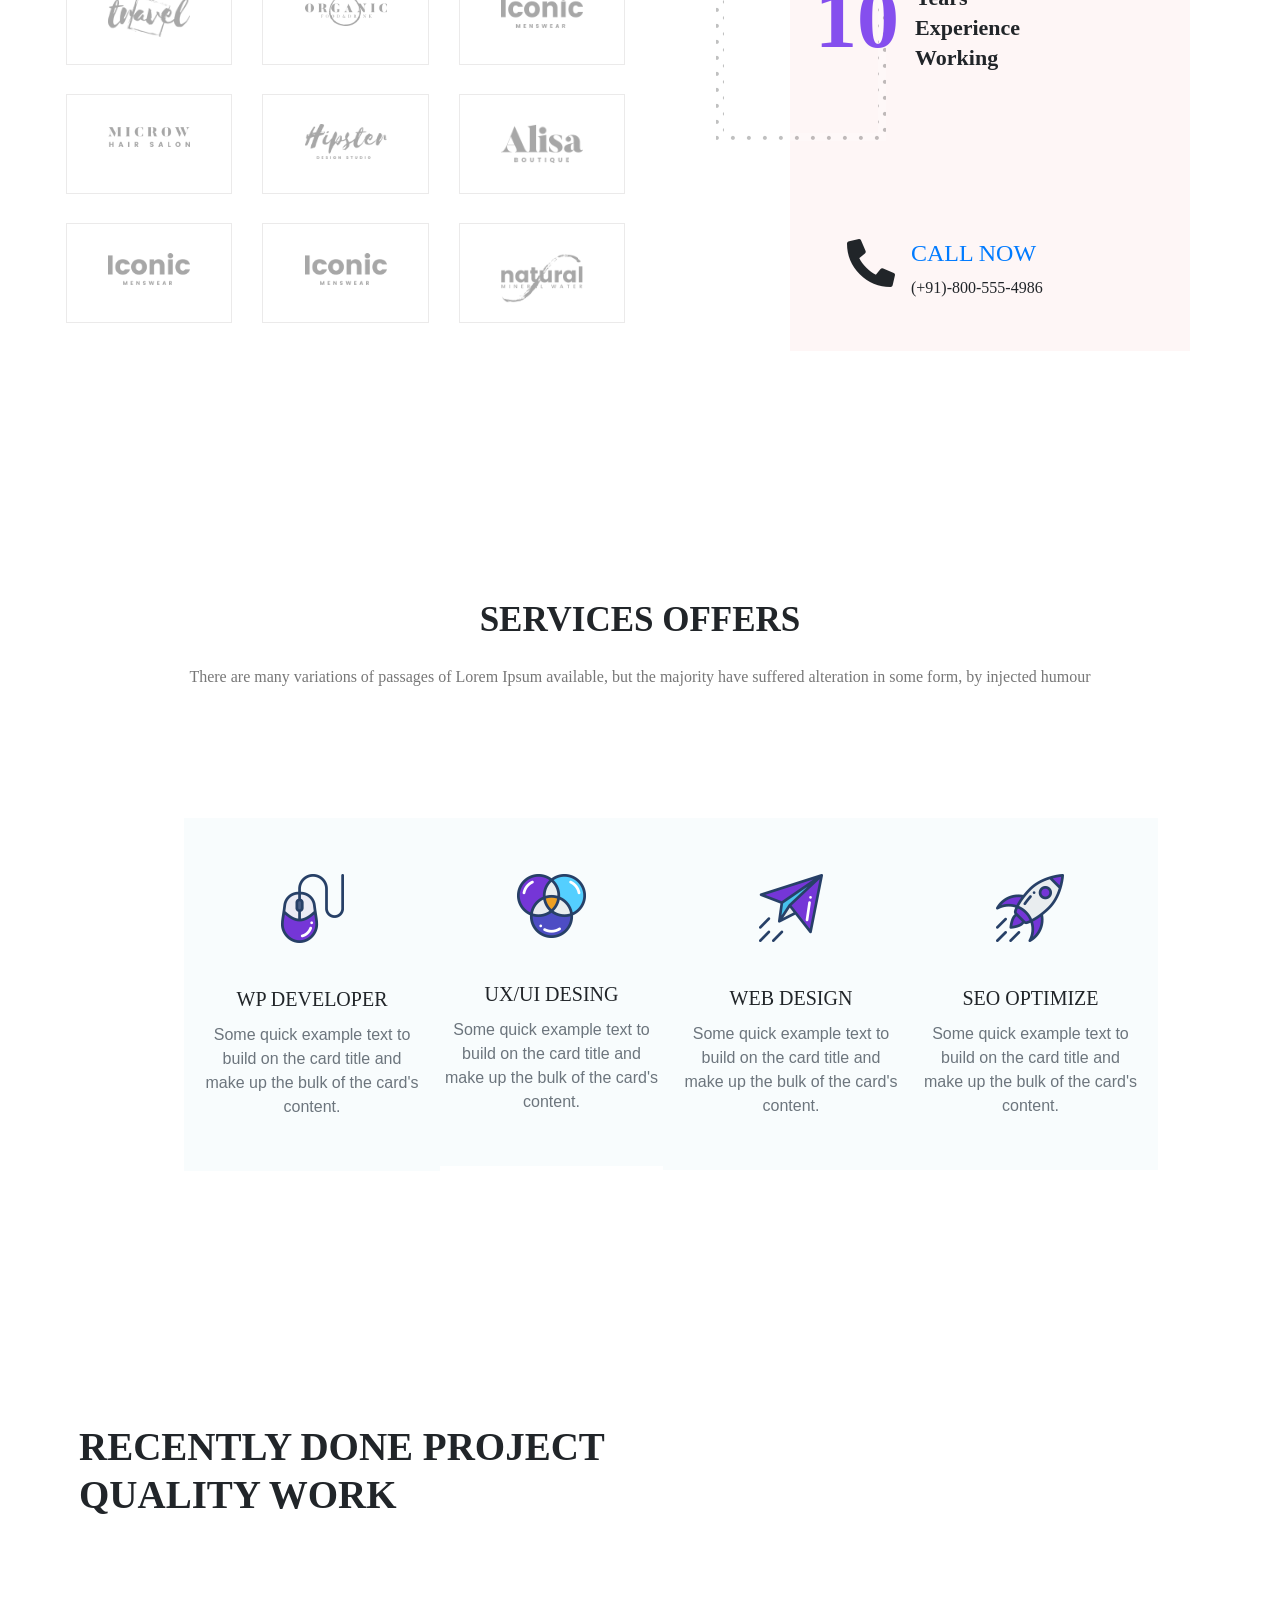
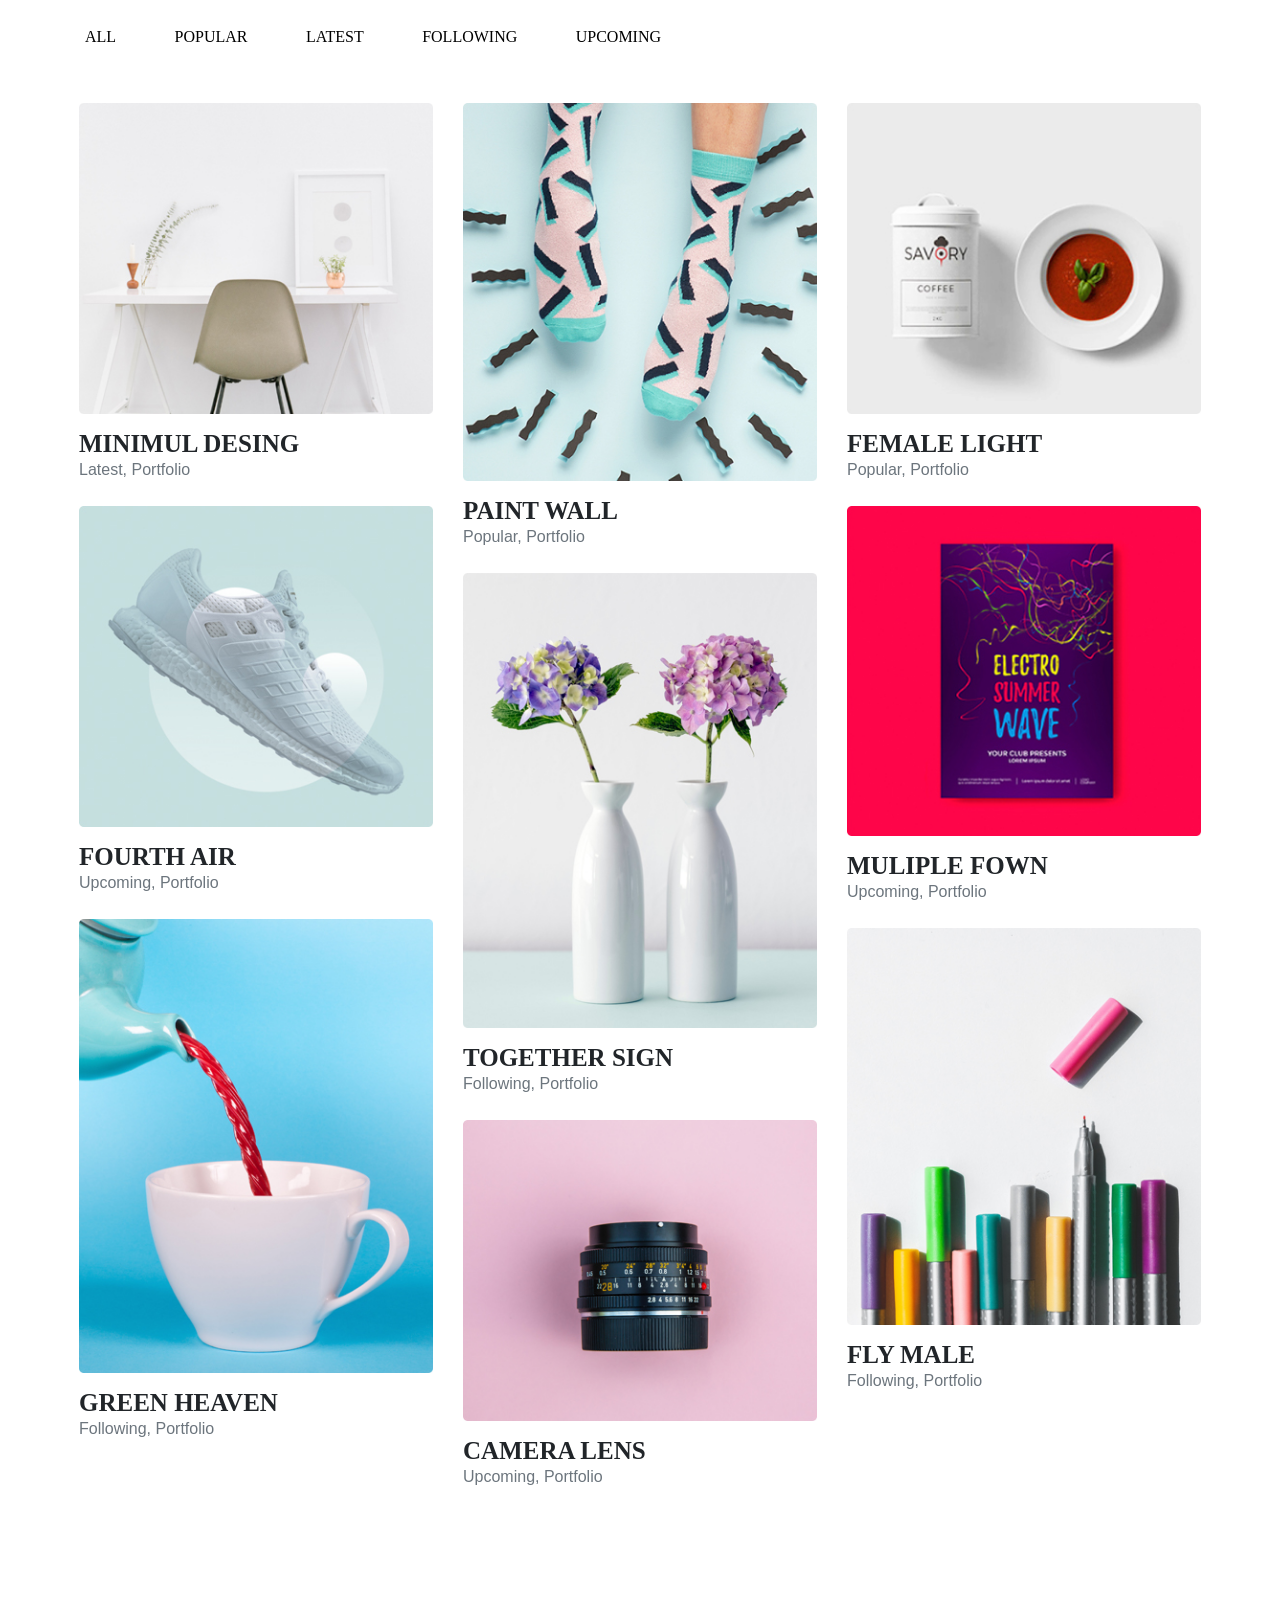
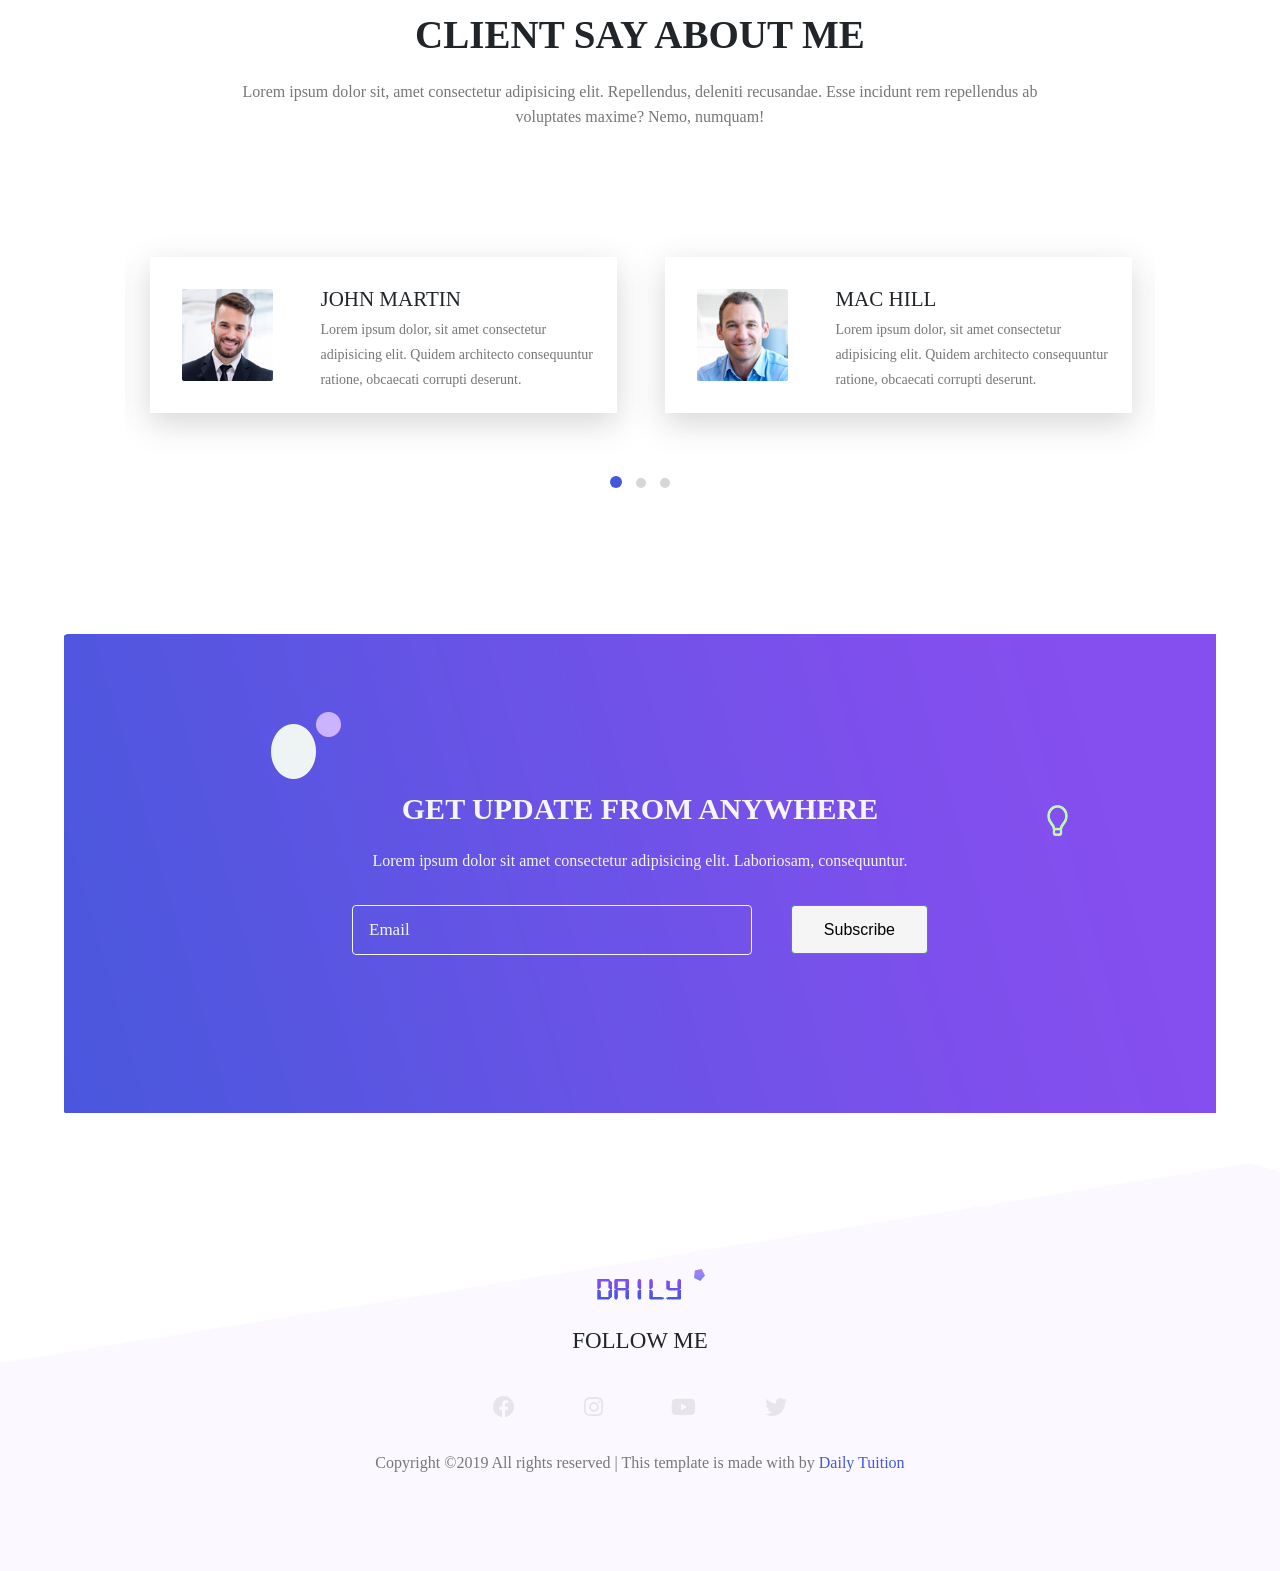
<file: PortFolio_Website-master/Index.html>
<!DOCTYPE html>
<html lang="en">

<head>
    <meta charset="UTF-8">
    <meta name="viewport" content="width=device-width, initial-scale=1.0">
    <meta http-equiv="X-UA-Compatible" content="ie=edge">
    <title>Daily Tuition</title>


    <!--  Bootstrap css file  -->
    <link rel="stylesheet" href="./css/bootstrap.min.css">

    <!--  font awesome icons  -->
    <link rel="stylesheet" href="./css/all.min.css">


    <!--  Magnific Popup css file  -->
    <link rel="stylesheet" href="./vendor/Magnific-Popup/dist/magnific-popup.css">


    <!--  Owl-carousel css file  -->
    <link rel="stylesheet" href="./vendor/owl-carousel/css/owl.carousel.min.css">
    <link rel="stylesheet" href="./vendor/owl-carousel/css/owl.theme.default.min.css">


    <!--  custom css file  -->
    <link rel="stylesheet" href="./css/style.css">

    <!--  Responsive css file  -->
    <link rel="stylesheet" href="./css/responsive.css">

</head>

<body>


    <!--  ======================= Start Header Area ============================== -->

    <header class="header_area">
        <div class="main-menu">
            <nav class="navbar navbar-expand-lg navbar-light">
                <a class="navbar-brand" href="#"><img src="./img/logo.png" alt="logo"></a>
                <button class="navbar-toggler" type="button" data-toggle="collapse" data-target="#navbarNav"
                    aria-controls="navbarNav" aria-expanded="false" aria-label="Toggle navigation">
                    <span class="navbar-toggler-icon"></span>
                </button>
                <div class="collapse navbar-collapse" id="navbarNav">
                    <div class="mr-auto"></div>
                    <ul class="navbar-nav">
                        <li class="nav-item active">
                            <a class="nav-link" href="#">Home <span class="sr-only">(current)</span></a>
                        </li>
                        <li class="nav-item">
                            <a class="nav-link" href="#">about</a>
                        </li>
                        <li class="nav-item">
                            <a class="nav-link" href="#">services</a>
                        </li>
                        <li class="nav-item">
                            <a class="nav-link" href="#">portfolio</a>
                        </li>
                        <li class="nav-item">
                            <a class="nav-link" href="#">pages</a>
                        </li>
                        <li class="nav-item">
                            <a class="nav-link" href="#">blog</a>
                        </li>
                        <li class="nav-item">
                            <a class="nav-link" href="#">contact</a>
                        </li>

                    </ul>
                </div>
            </nav>
        </div>
    </header>

    <!--  ======================= End Header Area ============================== -->

    <!--  ======================= Start Main Area ================================ -->
    <main class="site-main">


        <!--  ======================= Start Banner Area =======================  -->
        <section class="site-banner">
            <div class="container">
                <div class="row">
                    <div class="col-lg-6 col-md-12 site-title">
                        <h3 class="title-text">Hey</h3>
                        <h1 class="title-text text-uppercase">I am Akshay</h1>
                        <h4 class="title-text text-uppercase">Senior Wordpress Developer</h4>
                        <div class="site-buttons">
                            <div class="d-flex flex-row flex-wrap">
                                <button type="button" class="btn button primary-button mr-4 text-uppercase">hire
                                    me</button>
                                <button type="button" class="btn button secondary-button text-uppercase">Get cv</button>
                            </div>
                        </div>
                    </div>
                    <div class="col-lg-6 col-md-12 banner-image">
                        <img src="./img/banner/banner-image.png" alt="banner-img" class="img-fluid">
                    </div>
                </div>
            </div>
        </section>
        <!--  ======================= End Banner Area =======================  -->

        <!--  ========================= About Area ==========================  -->

        <section class="about-area">
            <div class="container-fluid">
                <div class="row">
                    <div class="col-lg-6 col-md-12">
                        <div class="about-image">
                            <img src="./img/about-us.png" alt="About us" class="img-fluid">
                        </div>
                    </div>
                    <div class="col-lg-6 col-md-12 about-title">
                        <h2 class="text-uppercase pt-5">
                            <span>Let me</span>
                            <span>introduce</span>
                            <span>myself</span>
                        </h2>
                        <div class="paragraph py-4 w-75">
                            <p class="para">
                                Lorem ipsum dolor sit amet consectetur adipisicing elit. Error rerum iure obcaecati vel
                                possimus officia maiores perferendis ut! Quos, perspiciatis.
                            </p>
                            <p class="para">
                                It is a long established fact that a reader will be distracted by the readable content
                                of a page when looking at its layout. The point of using Lorem Ipsum is that it has a
                                more-or-less normal distribution of letters, as opposed to using 'Content here, content
                                here
                            </p>
                        </div>
                        <button type="button" class="btn button primary-button text-uppercase">Download cv</button>
                    </div>
                </div>
            </div>
        </section>

        <!--  ========================= End About Area ==========================  -->

        <!--  ======================== Brand Area ==============================  -->

        <section class="brand-area">
            <div class="container-fluid">
                <div class="row">
                    <div class="col-xl-6 col-lg-12 col-md-12">
                        <div class="first-row row">
                            <div class="col-lg-4 col-md-6 col-sm-6">
                                <div class="single-brand">
                                    <img src="./img/brands/logo1.png" alt="Brand-1 ">
                                </div>
                            </div>
                            <div class="col-lg-4 col-md-6 col-sm-6">
                                <div class="single-brand">
                                    <img src="./img/brands/logo2.png" alt="Brand-2 ">
                                </div>
                            </div>
                            <div class="col-lg-4 col-md-6 col-sm-6">
                                <div class="single-brand">
                                    <img src="./img/brands/logo3.png" alt="Brand-3 ">
                                </div>
                            </div>
                            <div class="col-lg-4 col-md-6 col-sm-6">
                                <div class="single-brand">
                                    <img src="./img/brands/logo4.png" alt="Brand-4">
                                </div>
                            </div>
                            <div class="col-lg-4 col-md-6 col-sm-6">
                                <div class="single-brand">
                                    <img src="./img/brands/logo5.png" alt="Brand-5 ">
                                </div>
                            </div>
                            <div class="col-lg-4 col-md-6 col-sm-6">
                                <div class="single-brand">
                                    <img src="./img/brands/logo6.png" alt="Brand-6">
                                </div>
                            </div>
                            <div class="col-lg-4 col-md-6 col-sm-6">
                                <div class="single-brand">
                                    <img src="./img/brands/logo7.png" alt="Brand-7 ">
                                </div>
                            </div>
                            <div class="col-lg-4 col-md-6 col-sm-6">
                                <div class="single-brand">
                                    <img src="./img/brands/logo8.png" alt="Brand-8 ">
                                </div>
                            </div>
                            <div class="col-lg-4 col-md-6 col-sm-6">
                                <div class="single-brand">
                                    <img src="./img/brands/logo9.png" alt="Brand-9">
                                </div>
                            </div>
                        </div>
                    </div>
                    <div class="col-xl-6 col-lg-12 col-md-12">
                        <div class="experience-area">
                            <div class="d-flex flex-row years-area">
                                <h2 class="p-3 years">10</h2>
                                <h2>
                                    <span>Years</span>
                                    <span>Experience</span>
                                    <span>Working</span>
                                </h2>
                            </div>
                            <div class="d-flex flex-row flex-wrap call-area">
                                <span><i class="fas fa-phone-alt fa-3x px-3"></i></span>
                                <div class="call-now">
                                    <a href="#" class="text-uppercase h4 font-roboto">Call Now</a>
                                    <span class="font-roboto py-2">(+91)-800-555-4986</span>
                                </div>
                            </div>
                            <div class="bg-panel"></div>
                        </div>
                    </div>
                </div>
            </div>
        </section>

        <!--  ======================== End Brand Area ==============================  -->

        <!--  ====================== Start Services Area =============================  -->

        <section class="services-area">
            <div class="container">
                <div class="row">
                    <div class="col-lg-12 text-center services-title">
                        <h1 class="text-uppercase title-text">Services Offers</h1>
                        <p class="para">
                            There are many variations of passages of Lorem Ipsum available, but the majority have
                            suffered alteration in some form, by injected humour
                        </p>
                    </div>
                </div>
                <div class="container services-list">
                    <div class="row">
                        <div class="col-lg-3 col-md-6 col-sm-12">
                            <div class="services">
                                <div class="sevices-img text-center py-4">
                                    <img src="./img/services/s1.png" alt="Services-1">
                                </div>
                                <div class="card-body text-center">
                                    <h5 class="card-title text-uppercase font-roboto">Wp developer</h5>
                                    <p class="card-text text-secondary">
                                        Some quick example text to build on the card
                                        title and make up
                                        the bulk of the card's content.
                                    </p>
                                </div>
                            </div>
                        </div>
                        <div class="col-lg-3 col-md-6 col-sm-12">
                            <div class="services">
                                <div class="sevices-img text-center py-4">
                                    <img src="./img/services/s2.png" alt="Services-2">
                                </div>
                                <div class="card-body text-center">
                                    <h5 class="card-title text-uppercase font-roboto">ux/ui desing</h5>
                                    <p class="card-text text-secondary">
                                        Some quick example text to build on the card
                                        title and make up
                                        the bulk of the card's content.
                                    </p>
                                </div>
                            </div>
                        </div>
                        <div class="col-lg-3 col-md-6 col-sm-12">
                            <div class="services">
                                <div class="sevices-img text-center py-4">
                                    <img src="./img/services/s3.png" alt="Services-3">
                                </div>
                                <div class="card-body text-center">
                                    <h5 class="card-title text-uppercase font-roboto">web design</h5>
                                    <p class="card-text text-secondary">
                                        Some quick example text to build on the card
                                        title and make up
                                        the bulk of the card's content.
                                    </p>
                                </div>
                            </div>
                        </div>
                        <div class="col-lg-3 col-md-6 col-sm-12">
                            <div class="services">
                                <div class="sevices-img text-center py-4">
                                    <img src="./img/services/s4.png" alt="Services-4">
                                </div>
                                <div class="card-body text-center">
                                    <h5 class="card-title text-uppercase font-roboto">seo optimize</h5>
                                    <p class="card-text text-secondary">
                                        Some quick example text to build on the card
                                        title and make up
                                        the bulk of the card's content.
                                    </p>
                                </div>
                            </div>
                        </div>
                    </div>
                </div>
            </div>
        </section>

        <!--  ====================== End Services Area =============================  -->

        <!--  ======================= Project Area =============================  -->

        <section class="project-area">
            <div class="container">
                <div class="project-title pb-5">
                    <h1 class="text-uppercase title-h1">Recently Done Project</h1>
                    <h1 class="text-uppercase title-h1">Quality Work</h1>
                </div>

                <div class="button-group">
                    <button type="button" class="active" id="btn1" data-filter="*">All</button>
                    <button type="button" data-filter=".popular">Popular</button>
                    <button type="button" data-filter=".latest">Latest</button>
                    <button type="button" data-filter=".following">Following</button>
                    <button type="button" data-filter=".upcoming">Upcoming</button>
                </div>

                <div class="row grid">
                    <div class="col-lg-4 col-md-6 col-sm-12 element-item latest">
                        <div class="our-project">
                            <div class="img">
                                <a class="test-popup-link" href="./img/portfolio/p1.jpg">
                                    <img src="./img/portfolio/p1.jpg" alt="portfolio-1" class="img-fluid">
                                </a>
                            </div>
                            <div class="title py-4">
                                <h4 class="text-uppercase">Minimul Desing</h4>
                                <span class="text-secondary">Latest, Portfolio</span>
                            </div>
                        </div>
                    </div>
                    <div class="col-lg-4 col-md-6 col-sm-12 element-item popular">
                        <div class="our-project">
                            <div class="img">
                                <a class="test-popup-link" href="./img/portfolio/p2.jpg">
                                    <img src="./img/portfolio/p2.jpg" alt="portfolio-2" class="img-fluid">
                                </a>
                            </div>
                            <div class="title py-4">
                                <h4 class="text-uppercase">Paint Wall</h4>
                                <span class="text-secondary">Popular, Portfolio</span>
                            </div>
                        </div>
                    </div>
                    <div class="col-lg-4 col-md-6 col-sm-12 element-item popular">
                        <div class="our-project">
                            <div class="img">
                                <a class="test-popup-link" href="./img/portfolio/p3.jpg">
                                    <img src="./img/portfolio/p3.jpg" alt="portfolio-3" class="img-fluid">
                                </a>
                            </div>
                            <div class="title py-4">
                                <h4 class="text-uppercase">Female light</h4>
                                <span class="text-secondary">Popular, Portfolio</span>
                            </div>
                        </div>
                    </div>
                    <div class="col-lg-4 col-md-6 col-sm-12 element-item upcoming">
                        <div class="our-project">
                            <div class="img">
                                <a class="test-popup-link" href="./img/portfolio/p4.jpg">
                                    <img src="./img/portfolio/p4.jpg" alt="portfolio-4" class="img-fluid">
                                </a>
                            </div>
                            <div class="title py-4">
                                <h4 class="text-uppercase">Fourth Air</h4>
                                <span class="text-secondary">Upcoming, Portfolio</span>
                            </div>
                        </div>
                    </div>
                    <div class="col-lg-4 col-md-6 col-sm-12 element-item upcoming">
                        <div class="our-project">
                            <div class="img">
                                <a class="test-popup-link" href="./img/portfolio/p5.jpg">
                                    <img src="./img/portfolio/p5.jpg" alt="portfolio-5" class="img-fluid">
                                </a>
                            </div>
                            <div class="title py-4">
                                <h4 class="text-uppercase">Muliple fown</h4>
                                <span class="text-secondary">Upcoming, Portfolio</span>
                            </div>
                        </div>
                    </div>
                    <div class="col-lg-4 col-md-6 col-sm-12 element-item following">
                        <div class="our-project">
                            <div class="img">
                                <a class="test-popup-link" href="./img/portfolio/p6.jpg">
                                    <img src="./img/portfolio/p6.jpg" alt="portfolio-6" class="img-fluid">
                                </a>
                            </div>
                            <div class="title py-4">
                                <h4 class="text-uppercase">Together sign</h4>
                                <span class="text-secondary">Following, Portfolio</span>
                            </div>
                        </div>
                    </div>
                    <div class="col-lg-4 col-md-6 col-sm-12 element-item following">
                        <div class="our-project">
                            <div class="img">
                                <a class="test-popup-link" href="./img/portfolio/p7.jpg">
                                    <img src="./img/portfolio/p7.jpg" alt="portfolio-7" class="img-fluid">
                                </a>
                            </div>
                            <div class="title py-4">
                                <h4 class="text-uppercase">Green Heaven</h4>
                                <span class="text-secondary">Following, Portfolio</span>
                            </div>
                        </div>
                    </div>
                    <div class="col-lg-4 col-md-6 col-sm-12 element-item following">
                        <div class="our-project">
                            <div class="img">
                                <a class="test-popup-link" href="./img/portfolio/p8.jpg">
                                    <img src="./img/portfolio/p8.jpg" alt="portfolio-8" class="img-fluid">
                                </a>
                            </div>
                            <div class="title py-4">
                                <h4 class="text-uppercase">Fly Male</h4>
                                <span class="text-secondary">Following, Portfolio</span>
                            </div>
                        </div>
                    </div>
                    <div class="col-lg-4 col-md-6 col-sm-12 element-item upcoming">
                        <div class="our-project">
                            <div class="img">
                                <a class="test-popup-link" href="./img/portfolio/p9.jpg">
                                    <img src="./img/portfolio/p9.jpg" alt="portfolio-9" class="img-fluid">
                                </a>
                            </div>
                            <div class="title py-4">
                                <h4 class="text-uppercase">Camera Lens</h4>
                                <span class="text-secondary">Upcoming, Portfolio</span>
                            </div>
                        </div>
                    </div>
                </div>
            </div>
        </section>

        <!--  ======================= End Project Area =============================  -->

        <!--  ======================== About Me Area ==============================  -->

        <section class="about-area">
            <div class="container">
                <div class="row text-center">
                    <div class="col-12">
                        <div class="about-title">
                            <h1 class="text-uppercase title-h1">Client Say about me</h1>
                            <p class="para">
                                Lorem ipsum dolor sit, amet consectetur adipisicing elit. Repellendus, deleniti
                                recusandae. Esse incidunt rem repellendus ab voluptates maxime? Nemo, numquam!
                            </p>
                        </div>
                    </div>
                </div>
            </div>

            <div class="container carousel py-lg-5">
                <div class="owl-carousel owl-theme">
                    <div class="client row">
                        <div class="col-lg-4 col-md-12 client-img">
                            <img src="./img/testimonials/t1.jpg" alt="img1" class="img-fluid">
                        </div>
                        <div class="col-lg-8 col-md-12 about-client">
                            <h4 class="text-uppercase">John Martin</h4>
                            <p class="para">Lorem ipsum dolor, sit amet consectetur adipisicing elit. Quidem architecto
                                consequuntur ratione, obcaecati corrupti deserunt.</p>
                        </div>
                    </div>
                    <div class="client row">
                        <div class="col-lg-4 col-md-12 client-img">
                            <img src="./img/testimonials/t2.jpg" alt="img2" class="img-fluid">
                        </div>
                        <div class="col-lg-8 col-md-12 about-client">
                            <h4 class="text-uppercase">Mac Hill</h4>
                            <p class="para">Lorem ipsum dolor, sit amet consectetur adipisicing elit. Quidem architecto
                                consequuntur ratione, obcaecati corrupti deserunt.</p>
                        </div>
                    </div>
                    <div class="client row">
                        <div class="col-lg-4 col-md-12 client-img">
                            <img src="./img/testimonials/t1.jpg" alt="img1" class="img-fluid">
                        </div>
                        <div class="col-lg-8 col-md-12 about-client">
                            <h4 class="text-uppercase">John Martin</h4>
                            <p class="para">Lorem ipsum dolor, sit amet consectetur adipisicing elit. Quidem architecto
                                consequuntur ratione, obcaecati corrupti deserunt.</p>
                        </div>
                    </div>
                    <div class="client row">
                        <div class="col-lg-4 col-md-12 client-img">
                            <img src="./img/testimonials/t2.jpg" alt="img2" class="img-fluid">
                        </div>
                        <div class="col-lg-8 col-md-12 about-client">
                            <h4 class="text-uppercase">Mac Hill</h4>
                            <p class="para">Lorem ipsum dolor, sit amet consectetur adipisicing elit. Quidem architecto
                                consequuntur ratione, obcaecati corrupti deserunt.</p>
                        </div>
                    </div>
                    <div class="client row">
                        <div class="col-lg-4 col-md-12 client-img">
                            <img src="./img/testimonials/t1.jpg" alt="img1" class="img-fluid">
                        </div>
                        <div class="col-lg-8 col-md-12 about-client">
                            <h4 class="text-uppercase">John Martin</h4>
                            <p class="para">Lorem ipsum dolor, sit amet consectetur adipisicing elit. Quidem architecto
                                consequuntur ratione, obcaecati corrupti deserunt.</p>
                        </div>
                    </div>
                    <div class="client row">
                        <div class="col-lg-4 col-md-12 client-img">
                            <img src="./img/testimonials/t2.jpg" alt="img2" class="img-fluid">
                        </div>
                        <div class="col-lg-8 col-md-12 about-client">
                            <h4 class="text-uppercase">Mac Hill</h4>
                            <p class="para">Lorem ipsum dolor, sit amet consectetur adipisicing elit. Quidem architecto
                                consequuntur ratione, obcaecati corrupti deserunt.</p>
                        </div>
                    </div>
                </div>
            </div>

        </section>

        <!--  ======================== End About Me Area ==============================  -->

        <!--  ========================== Subscribe me Area ============================  -->
        <section class="subscribe-us-area">
            <div class="container subscribe">
                <div class="row">
                    <div class="col-lg-12 text-center subscribe-title">
                        <h4 class="text-uppercase">Get Update From anywhere</h4>
                        <p class="para">Lorem ipsum dolor sit amet consectetur adipisicing elit. Laboriosam,
                            consequuntur.</p>
                    </div>
                </div>
                <div class="d-sm-flex justify-content-center">
                    <form class="w-50">
                        <div class="row d-flex flex-row flex-wrap">
                            <div class="col input-textbox">
                                <input type="text" id="txtemail" class="form-control" placeholder="Email">
                            </div>
                            <div class="col">
                                <div class="btn-submit">
                                    <button type="submit" class="btn btn-success float-right">Subscribe</button>
                                </div>
                            </div>
                        </div>
                    </form>
                </div>
            </div>
        </section>
        <!--  ========================== End Subscribe me Area ============================  -->


    </main>
    <!--  ======================= End Main Area ================================ -->

    <footer class="footer-area">
        <div class="container">
            <div class="">
                <div class="site-logo text-center py-4">
                    <a href="#"><img src="./img/logo.png" alt="logo"></a>
                </div>
                <div class="social text-center">
                    <h5 class="text-uppercase">Follow me</h5>
                    <a href="#"><i class="fab fa-facebook"></i></a>
                    <a href="#"><i class="fab fa-instagram"></i></a>
                    <a href="#"><i class="fab fa-youtube"></i></a>
                    <a href="#"><i class="fab fa-twitter"></i></a>
                </div>
                <div class="copyrights text-center">
                    <p class="para">
                        Copyright ©2019 All rights reserved | This template is made with by
                        <a href="#"><span style="color: var(--primary-color);">Daily Tuition</span></a>
                    </p>
                </div>
            </div>
        </div>
    </footer>


    <!--  Jquery js file  -->
    <script src="./js/jquery.3.4.1.js"></script>

    <!--  Bootstrap js file  -->
    <script src="./js/bootstrap.min.js"></script>

    <!--  isotope js library  -->
    <script src="./vendor/isotope/isotope.min.js"></script>

    <!--  Magnific popup script file  -->
    <script src="./vendor/Magnific-Popup/dist/jquery.magnific-popup.min.js"></script>

    <!--  Owl-carousel js file  -->
    <script src="./vendor/owl-carousel/js/owl.carousel.min.js"></script>

    <!--  custom js file  -->
    <script src="./js/main.js"></script>


</body>

</html>
</file>
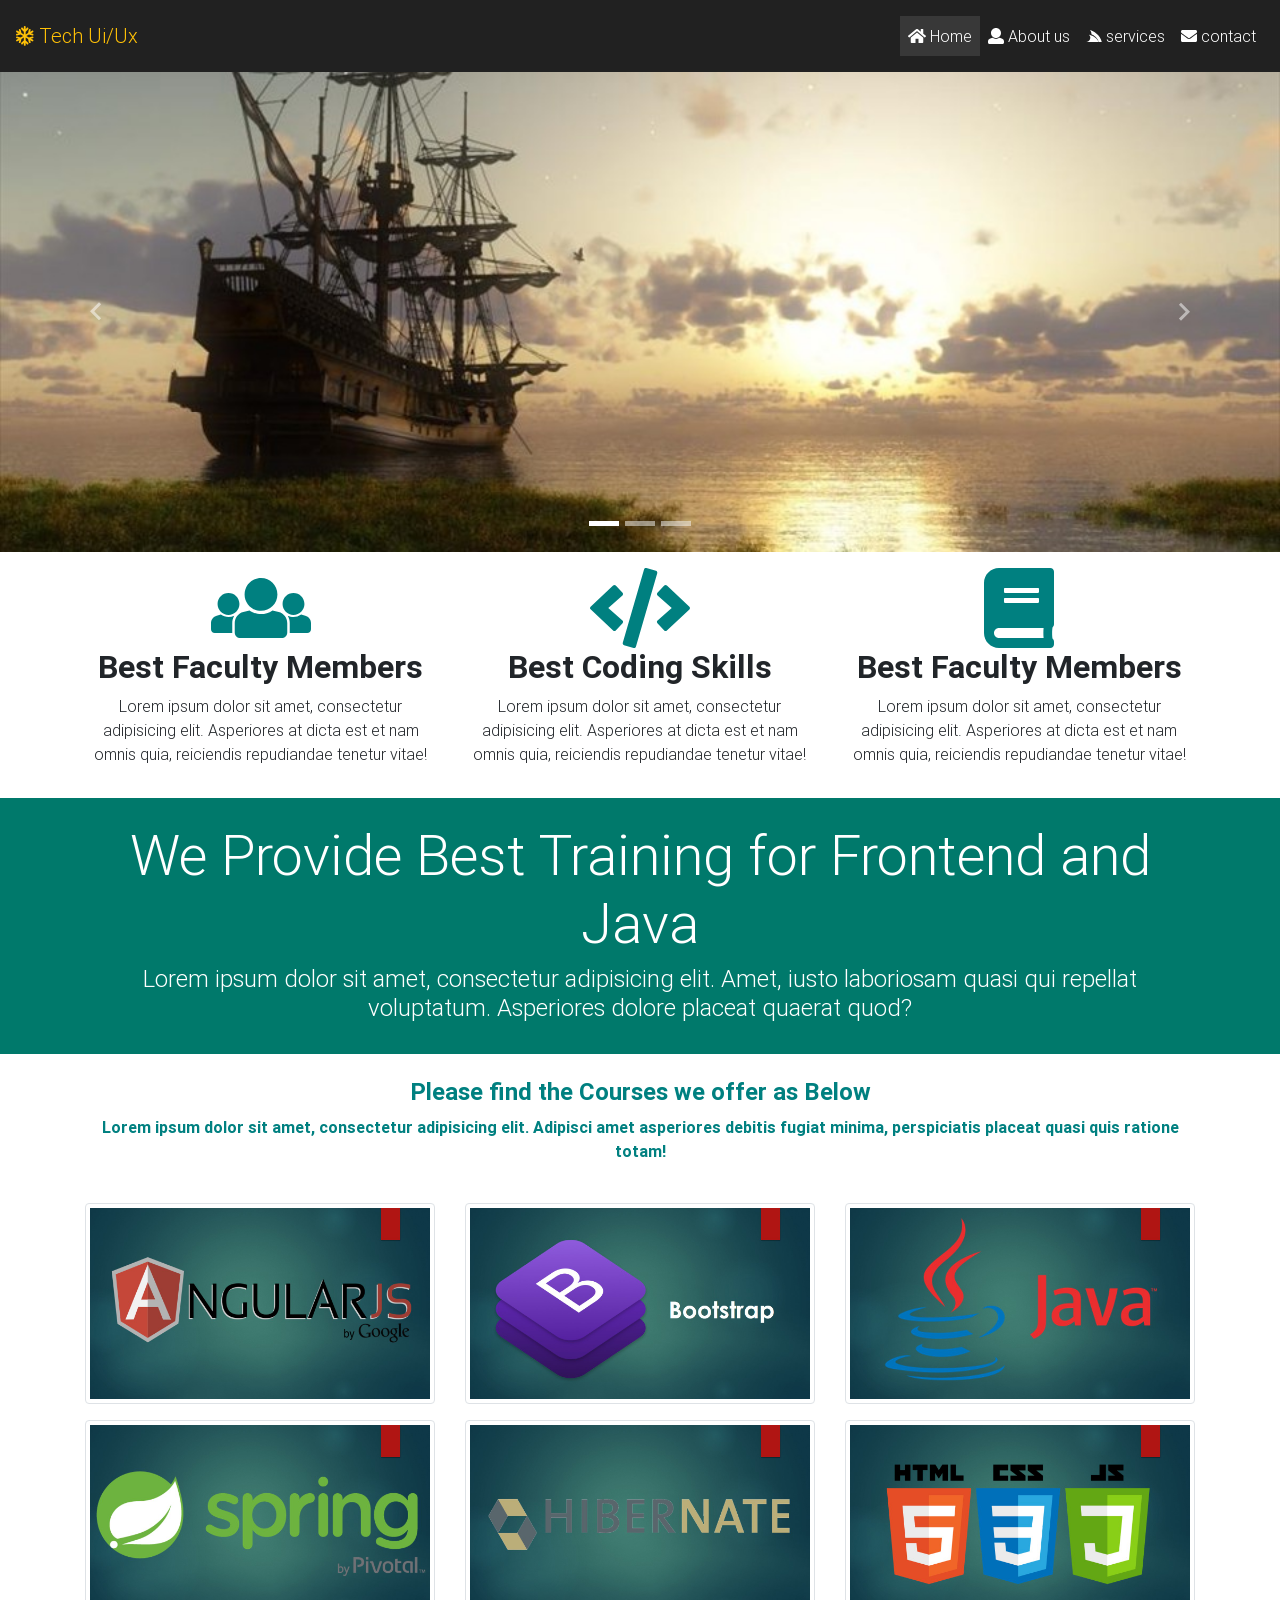
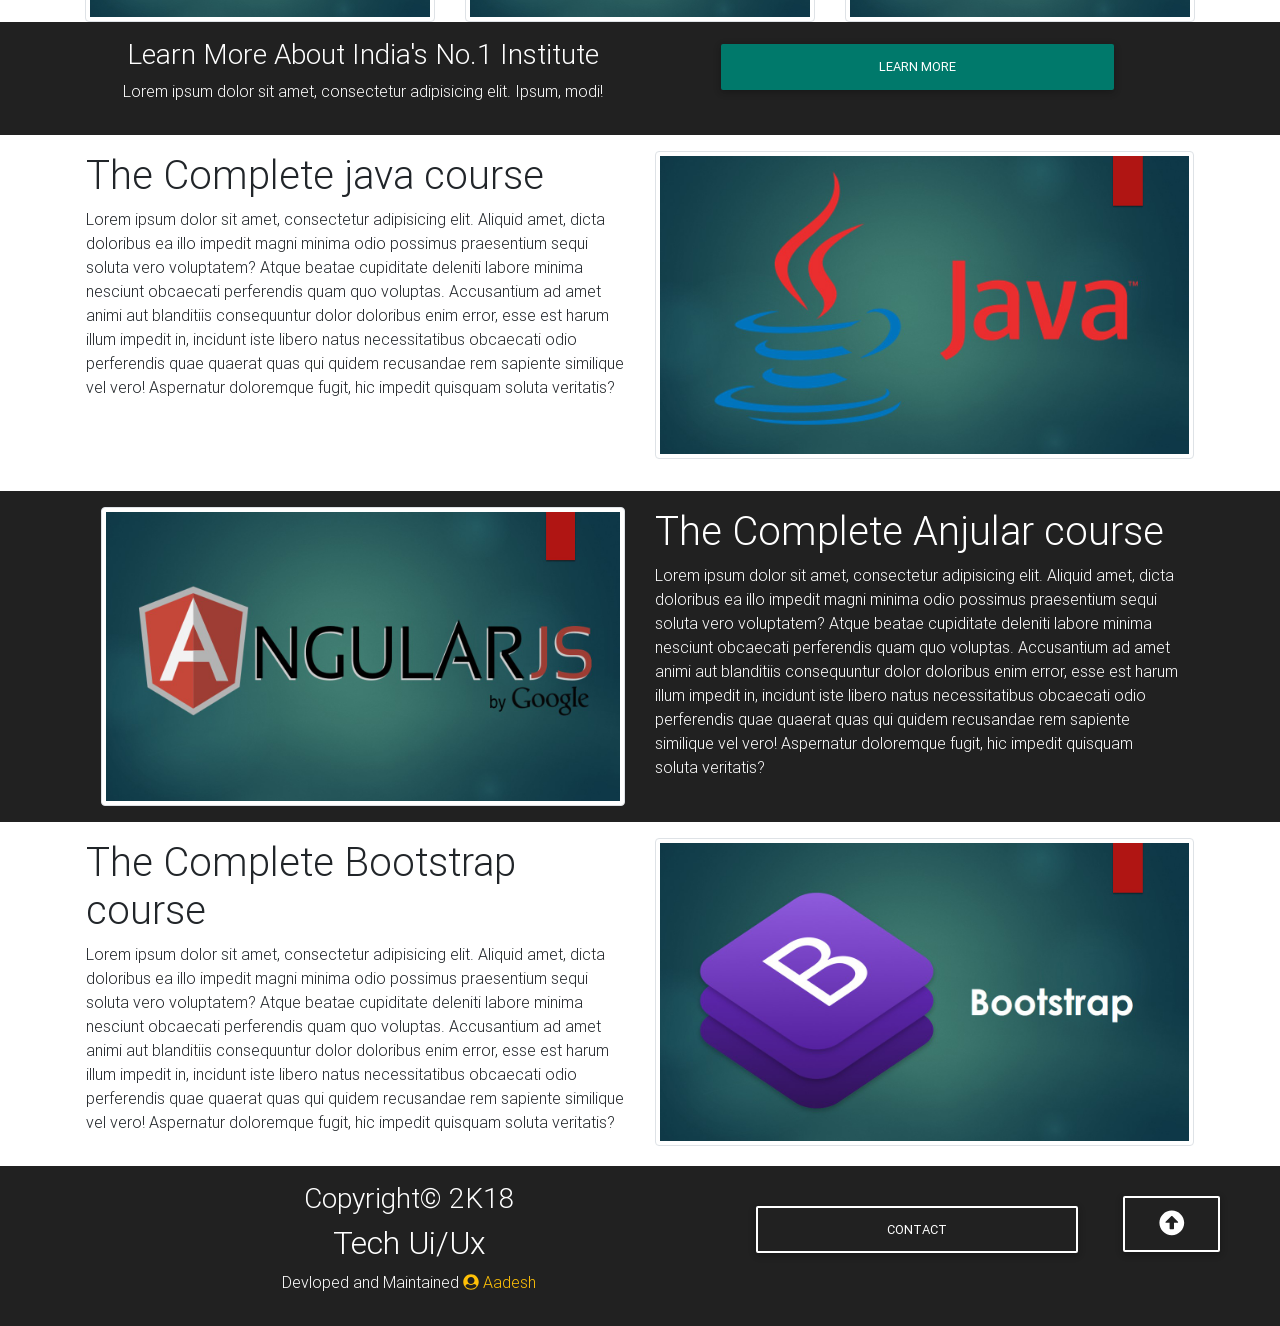
<file: bootstrapProject1/Corprate_Site_bootstrap/index.html>
<!DOCTYPE html>
<html lang="en">
<head>
  <meta charset="UTF-8">
  <title>Tech Ui/Ux</title>
    <link rel="stylesheet" href="bootstrap/css/fontawesome-all.css">
    <link rel="stylesheet" href="bootstrap/css/bootstrap.min.css">
    <link rel="stylesheet" href="bootstrap/css/mdb.css">
    <link rel="stylesheet" href="bootstrap/css/style.css">

</head>
<body>
<!--Main nav-->


<div class="section">
    <nav class="navbar navbar-expand-lg navbar-dark bg-dark p-3">
        <a class="navbar-brand text-warning" href="#">
            <i class="fa fa-snowflake "></i> Tech Ui/Ux
        </a>
        <button class="navbar-toggler" type="button" data-toggle="collapse" data-target="#navbarNav" aria-controls="navbarNav" aria-expanded="false" aria-label="Toggle navigation">
            <span class="navbar-toggler-icon"></span>
        </button>
        <div class="collapse navbar-collapse" id="navbarNav">
            <ul class="navbar-nav ml-auto">
                <li class="nav-item active">
                    <a class="nav-link" href="index.html"><i class="fa fa-home"></i> Home</a>
                </li>
                <li class="nav-item">
                    <a class="nav-link" href="Aboutus.html"><i class="fa fa-user"></i> About us</a>
                </li>
                <li class="nav-item ">
                    <a class="nav-link" href="services.html"><i class="fab fa-servicestack"></i> services</a>
                </li>
                <li class="nav-item">
                    <a class="nav-link" href="contact.html"><i class="fa fa-envelope"></i> contact</a>
                </li>
            </ul>
        </div>
    </nav>
</div>


<!--Main Slider-->

<div id="carouselExampleIndicators" class="carousel slide " data-ride="carousel">
    <ol class="carousel-indicators">
        <li data-target="#carouselExampleIndicators" data-slide-to="0" class="active"></li>
        <li data-target="#carouselExampleIndicators" data-slide-to="1"></li>
        <li data-target="#carouselExampleIndicators" data-slide-to="2"></li>
    </ol>
    <div class="carousel-inner">
        <div class="carousel-item active">
            <img class="d-block w-100" src="img/slider1.jpg" alt="First slide">
        </div>
        <div class="carousel-item">
            <img class="d-block w-100" src="img/slider2.jpg" alt="Second slide">
        </div>
        <div class="carousel-item">
            <img class="d-block w-100" src="img/slider3.jpg" alt="Third slide">
        </div>
    </div>
    <a class="carousel-control-prev" href="#carouselExampleIndicators" role="button" data-slide="prev">
        <span class="carousel-control-prev-icon" aria-hidden="true"></span>
        <span class="sr-only">Previous</span>
    </a>
    <a class="carousel-control-next" href="#carouselExampleIndicators" role="button" data-slide="next">
        <span class="carousel-control-next-icon" aria-hidden="true"></span>
        <span class="sr-only">Next</span>
    </a>
</div>


<!--features-section-->
<section>
    <div class="container p-3 ">
        <div class="row text-center">
            <div class="col-md-4">
                <i class="fa fa-users fa-5x text-teal"></i>
                <h2 class="font-weight-bold">Best Faculty Members</h2>
                <p>Lorem ipsum dolor sit amet, consectetur adipisicing elit. Asperiores at dicta est et nam omnis quia, reiciendis repudiandae tenetur vitae!</p>
            </div>
            <div class="col-md-4">
                    <i class="fa fa-code fa-5x text-teal"></i>
                    <h2 class="font-weight-bold">Best Coding Skills</h2>
                    <p>Lorem ipsum dolor sit amet, consectetur adipisicing elit. Asperiores at dicta est et nam omnis quia, reiciendis repudiandae tenetur vitae!</p>
            </div>
            <div class="col-md-4">
                    <i class="fa fa-book fa-5x text-teal"></i>
                    <h2 class="font-weight-bold">Best Faculty Members</h2>
                    <p>Lorem ipsum dolor sit amet, consectetur adipisicing elit. Asperiores at dicta est et nam omnis quia, reiciendis repudiandae tenetur vitae!</p>
            </div>
        </div>
    </div>
</section>

<!--Add-->
<section class="bg-teal">
    <div class="container text-center  text-white p-4">
        <div class="row ">
            <div class="col">
                <h2 class="display-4">We Provide Best Training for Frontend and Java</h2>
                <h4 class="mt-2">Lorem ipsum dolor sit amet, consectetur adipisicing elit. Amet, iusto laboriosam quasi qui repellat voluptatum. Asperiores dolore placeat quaerat quod?</h4>
            </div>
        </div>
    </div>
</section>

<section>
    <div class="container text-center p-4">
        <div class="row text-teal font-weight-bold ">
            <div class="col">
                <h4 class="font-weight-bold">Please find the Courses we offer as Below</h4>
                <p>Lorem ipsum dolor sit amet, consectetur adipisicing elit. Adipisci amet asperiores debitis fugiat minima, perspiciatis placeat quasi quis ratione totam!</p>
            </div>
        </div>
    </div>
</section>

<!--technologies-->
<section >
    <div class="container">
        <div class="row">
            <div class="col-md-4">
                <img src="img/angular.jpg" class="img-fluid img-thumbnail">
            </div>
            <div class="col-md-4">
                <img src="img/bootstrap.jpg" class="img-fluid img-thumbnail">
            </div>
            <div class="col-md-4">
                <img src="img/java.jpg" class="img-fluid img-thumbnail">
            </div>
        </div>
        <div class="row mt-3">
            <div class="col-md-4">
                <img src="img/spring.jpg" class="img-fluid img-thumbnail">
            </div>
            <div class="col-md-4">
                <img src="img/hibernate.jpg" class="img-fluid img-thumbnail">
            </div>
            <div class="col-md-4">
                <img src="img/web_tech.jpg" class="img-fluid img-thumbnail">
            </div>
        </div>
    </div>
</section>

<!--Add-->
<section class="bg-dark text-white text-center">
    <div class="container">
        <div class="row p-3">
            <div class="col-md-6">
                <h3>Learn More About India's No.1 Institute</h3>
                <p>Lorem ipsum dolor sit amet, consectetur adipisicing elit. Ipsum, modi!</p>
            </div>
            <div class="col-md-6">
                <a href="#" class="btn btn-teal w-75">Learn more</a>
            </div>
        </div>
    </div>
</section>

<!--Courses section-->
<section>
    <div class="container p-3 ">
        <div class="row">
            <div class="col-md-6">
                <h1>The Complete java course</h1>
                <p>Lorem ipsum dolor sit amet, consectetur adipisicing elit. Aliquid amet, dicta doloribus ea illo impedit magni minima odio possimus praesentium sequi soluta vero voluptatem? Atque beatae cupiditate deleniti labore minima nesciunt obcaecati perferendis quam quo voluptas. Accusantium ad amet animi aut blanditiis consequuntur dolor doloribus enim error, esse est harum illum impedit in, incidunt iste libero natus necessitatibus obcaecati odio perferendis quae quaerat quas qui quidem recusandae rem sapiente similique vel vero! Aspernatur doloremque fugit, hic impedit quisquam soluta veritatis?</p>
            </div>
            <div class="col-md-6">
                    <img src="img/java.jpg" class="img-fluid img-thumbnail">
            </div>
        </div>
    </div>
</section>
<section class="bg-dark">
    <div class="container">
        <div class="row mt-3 text-white p-3">
            <div class="col-md-6">
                <img src="img/angular.jpg" class="img-fluid img-thumbnail">
            </div>
            <div class="col-md-6">
                <h1>The Complete Anjular course</h1>
                <p>Lorem ipsum dolor sit amet, consectetur adipisicing elit. Aliquid amet, dicta doloribus ea illo impedit magni minima odio possimus praesentium sequi soluta vero voluptatem? Atque beatae cupiditate deleniti labore minima nesciunt obcaecati perferendis quam quo voluptas. Accusantium ad amet animi aut blanditiis consequuntur dolor doloribus enim error, esse est harum illum impedit in, incidunt iste libero natus necessitatibus obcaecati odio perferendis quae quaerat quas qui quidem recusandae rem sapiente similique vel vero! Aspernatur doloremque fugit, hic impedit quisquam soluta veritatis?</p>
            </div>
        </div>
    </div>
</section>
<section>
    <div class="container p-3 ">
        <div class="row">
            <div class="col-md-6">
                <h1>The Complete Bootstrap course</h1>
                <p>Lorem ipsum dolor sit amet, consectetur adipisicing elit. Aliquid amet, dicta doloribus ea illo impedit magni minima odio possimus praesentium sequi soluta vero voluptatem? Atque beatae cupiditate deleniti labore minima nesciunt obcaecati perferendis quam quo voluptas. Accusantium ad amet animi aut blanditiis consequuntur dolor doloribus enim error, esse est harum illum impedit in, incidunt iste libero natus necessitatibus obcaecati odio perferendis quae quaerat quas qui quidem recusandae rem sapiente similique vel vero! Aspernatur doloremque fugit, hic impedit quisquam soluta veritatis?</p>
            </div>
            <div class="col-md-6">
                <img src="img/bootstrap.jpg" class="img-fluid img-thumbnail">
            </div>
        </div>
    </div>
</section>

<!--main footer-->
<footer >
    <section class="bg-dark">
        <div class="container">
            <div class="row text-center bg-dark text-white p-3">
                <div class="col-md-7">
                    <h3>Copyright&copy; 2K18</h3>
                    <h2>Tech Ui/Ux</h2>
                    <p>Devloped and Maintained
                        <a href="https://github.com/Aadeshkale" target="_blank" class="text-warning"><i class="fa fa-user-circle"></i> Aadesh
                        </a>
                    </p>
                </div>
                <div class="col-md-4 p-4">
                    <a href="#" class="btn btn-outline-white btn-block" data-toggle="modal" data-target="#contact">Contact</a>
                </div>
                <div class="col-md-1 mt-2 ml-auto">
                    <a href="#" class="btn btn-outline-white">
                        <i class="fa fa-arrow-alt-circle-up fa-2x"></i>
                    </a>
                </div>
            </div>

        </div>
    </section>
</footer>
<!--model-->
<div class="modal"  id="contact">
    <div class="modal-dialog">
       <div class="modal-content">
           <div class="modal-header bg-dark text-white">
               <h3>Contact Us</h3>
               <a class="close" data-dismiss="modal"><i class="fa fa-window-close"></i></a>
           </div>
           <div class="modal-body">
                <form>
                    <div class="form-group">
                        <input type="text" placeholder="Name" class="form-control" required>
                    </div>
                    <div class="form-group">
                        <input type="email" placeholder="Email" class="form-control" required>
                    </div>
                    <div>
                        <textarea cols="5" rows="30" class="mytext-area">please live a comment
                        </textarea>
                    </div>
                </form>

           </div>
           <div class="modal-footer ">
               <a href="#" data-dismiss="modal" class="btn btn-secondary text-dark">Close</a>
               <a href="#" data-dismiss="modal" class="btn btn-success text-dark">Submit</a>
           </div>
       </div>

    </div>

</div>


<script src="bootstrap/js/fontawesome-all.js"></script>
<script src="bootstrap/js/jquery-3.2.1.min.js"></script>
<script src="bootstrap/js/popper.min.js"></script>
<script src="bootstrap/js/bootstrap.min.js"></script>
<script src="bootstrap/js/mdb.min.js"></script>
</body>
</html>
</file>
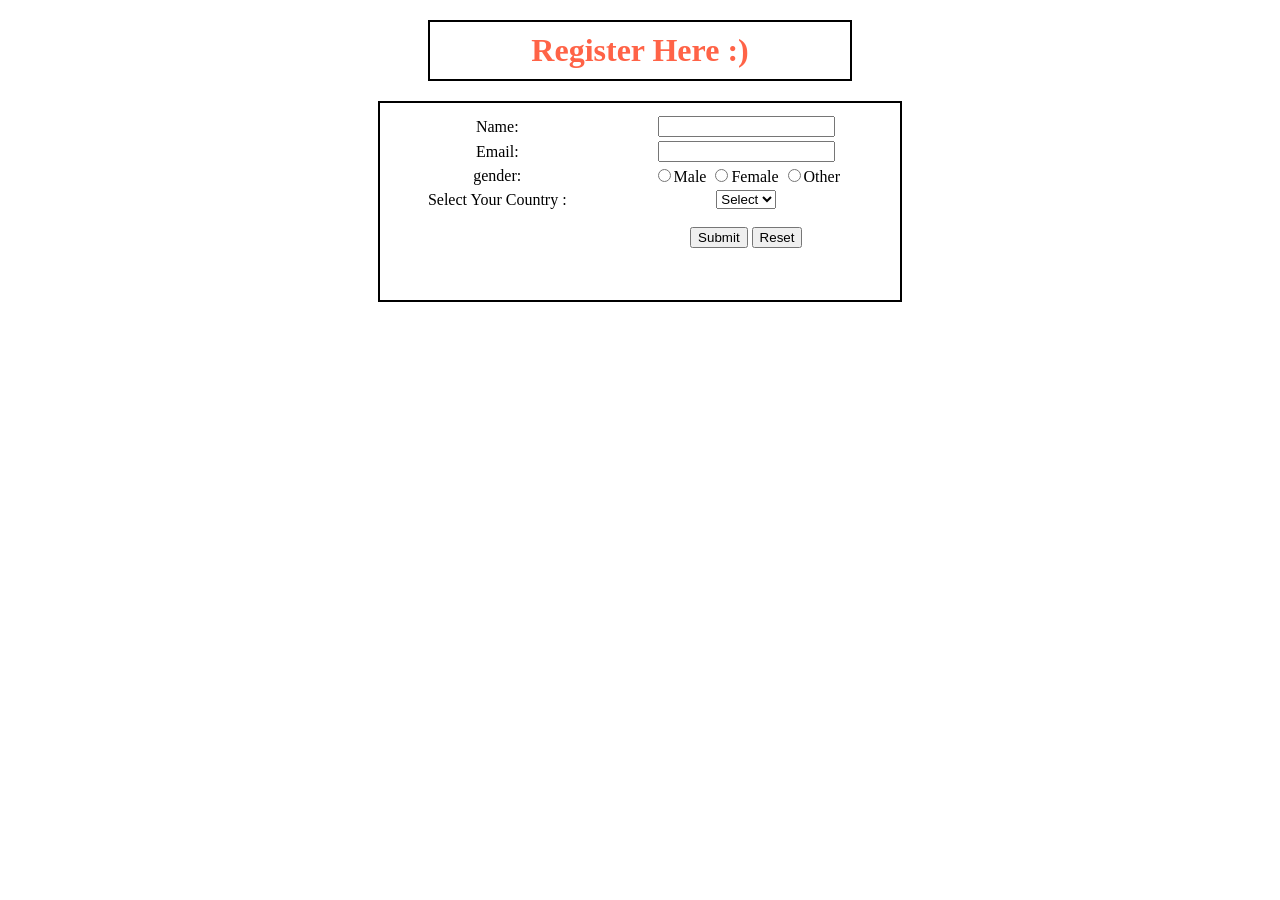
<file: bootstrapProject1/Simple_form_validation2_js/index.html>
<!DOCTYPE <!DOCTYPE html>
<html>
<head>
    <meta charset="utf-8" />
    <meta http-equiv="X-UA-Compatible" content="IE=edge">
    <title>Registration Form</title>
    <meta name="viewport" content="width=device-width, initial-scale=1">
    <link rel="stylesheet" type="text/css" href="css/ui.css">

</head>
<body>
        <header>
            <h1>Register Here :)</h1>
        </header>
        <section>
            
            <div id="myform">
                <form>
                    <table>
                        <tr>
                            <td>Name:</td>
                            <td>
                                <input type="text" id="uname" maxlength="30">
                            </td>
                        </tr>
                        <tr>
                            <td>Email:</td>
                            <td>
                                <input type="email" id="uemail" maxlength="100">
                            </td>
                        </tr>
                        <tr>
                            <td>gender:</td>
                            <td>
                                <input id="genm" type="radio" value="male" name="gen">Male
                                <input id="genf" type="radio" value="Female" name="gen">Female
                                <input id="geno" type="radio" value="Other" name="gen">Other
                            </td>
                        </tr>
                        <tr>
                            <td>Select Your Country :</td>
                            <td>
                                <select id="cou">
                                    <option>Select</option>
                                    <option value="india">India</option>
                                    <option value="other">Other</option>
                                </select>
                            </td>
                        </tr>
                        <tr>
                            <td></td>
                            <td>
                                <input id="mcou" type="text" placeholder="Enter country">
                            </td>
                        </tr>
                        <tr>
                            <td></td>
                            <td>
                                <input class="fbtn" id="btns" type="button" value="Submit">
                                <input class="fbtn" id="btnr" type="reset" >
                            </td>
                        </tr>
                        <tr>
                            <td></td>
                            <td>
                                <h3 id="msg"></h3>
                            </td>
                        </tr>
                    </table>    
                </form>
            </div>
        </section>
<footer>

</footer>
<script src="js/ui.js"></script>
</body>
</html>
</file>
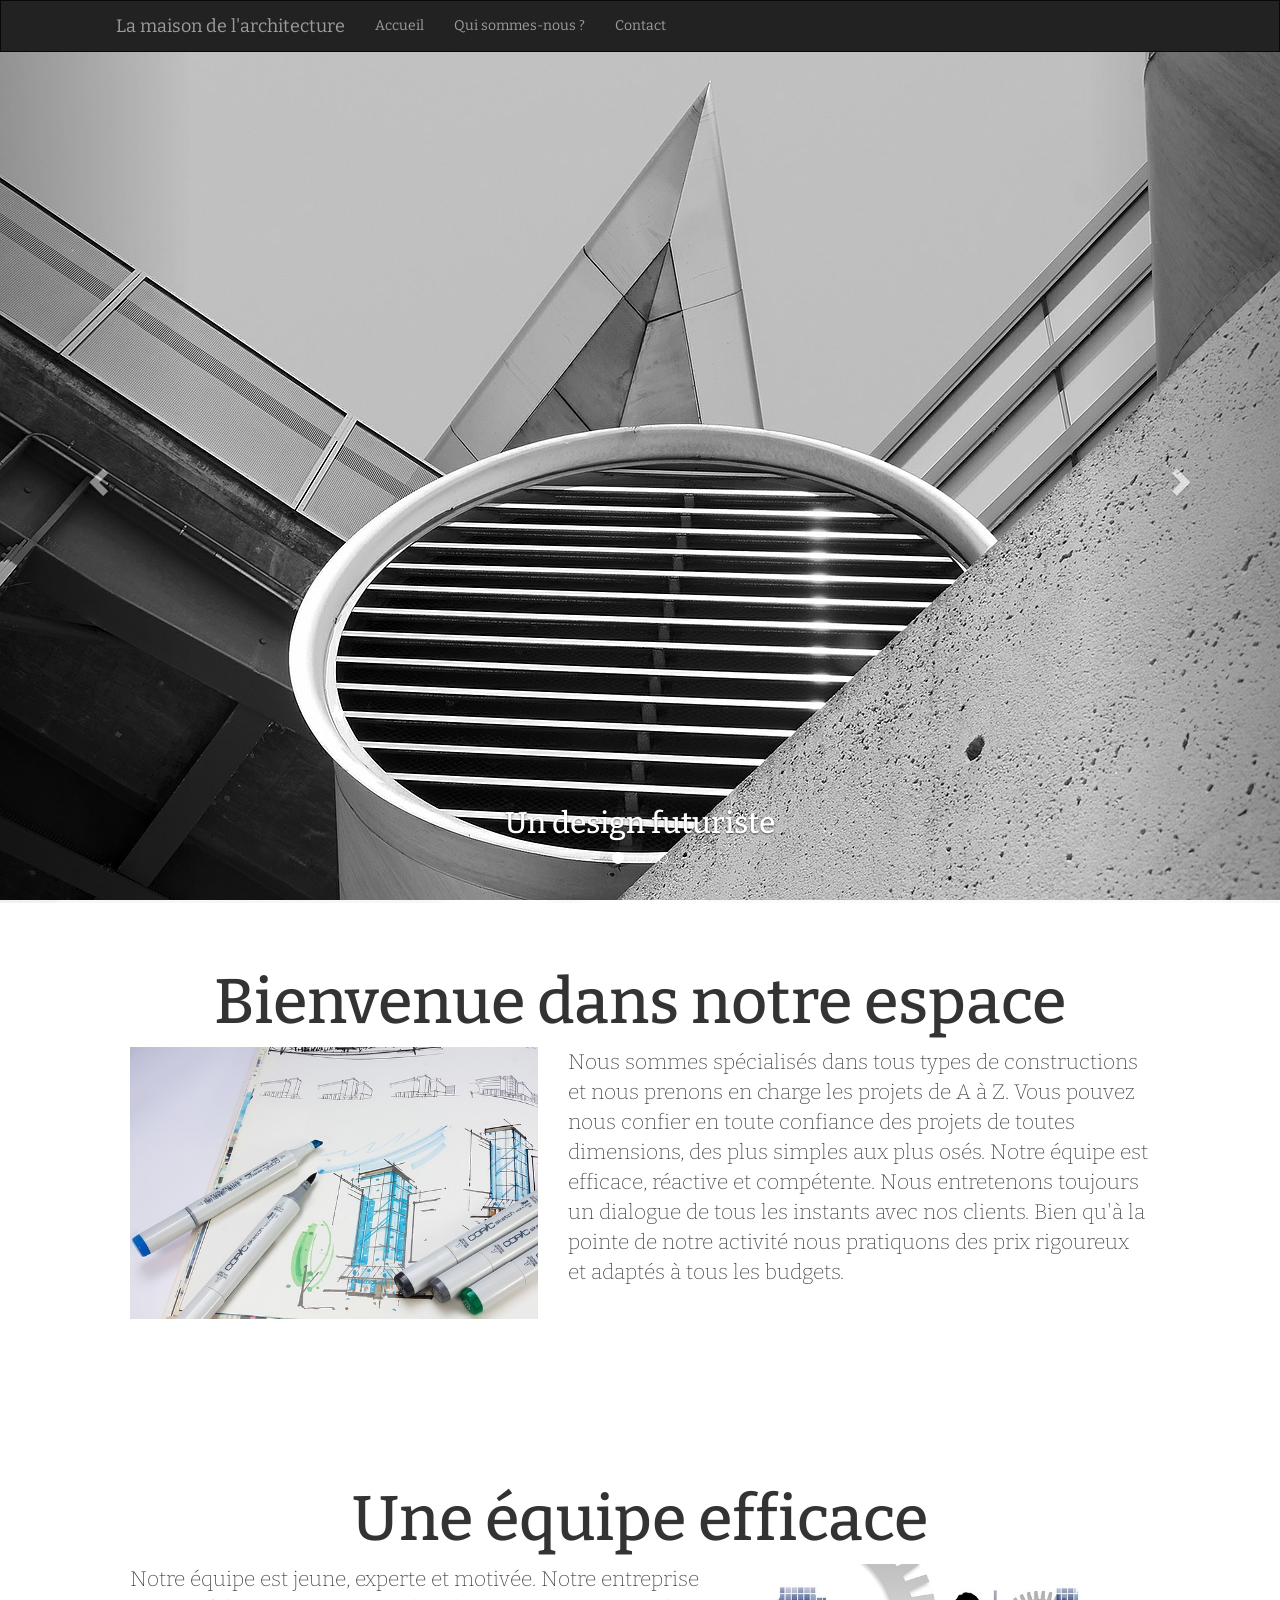
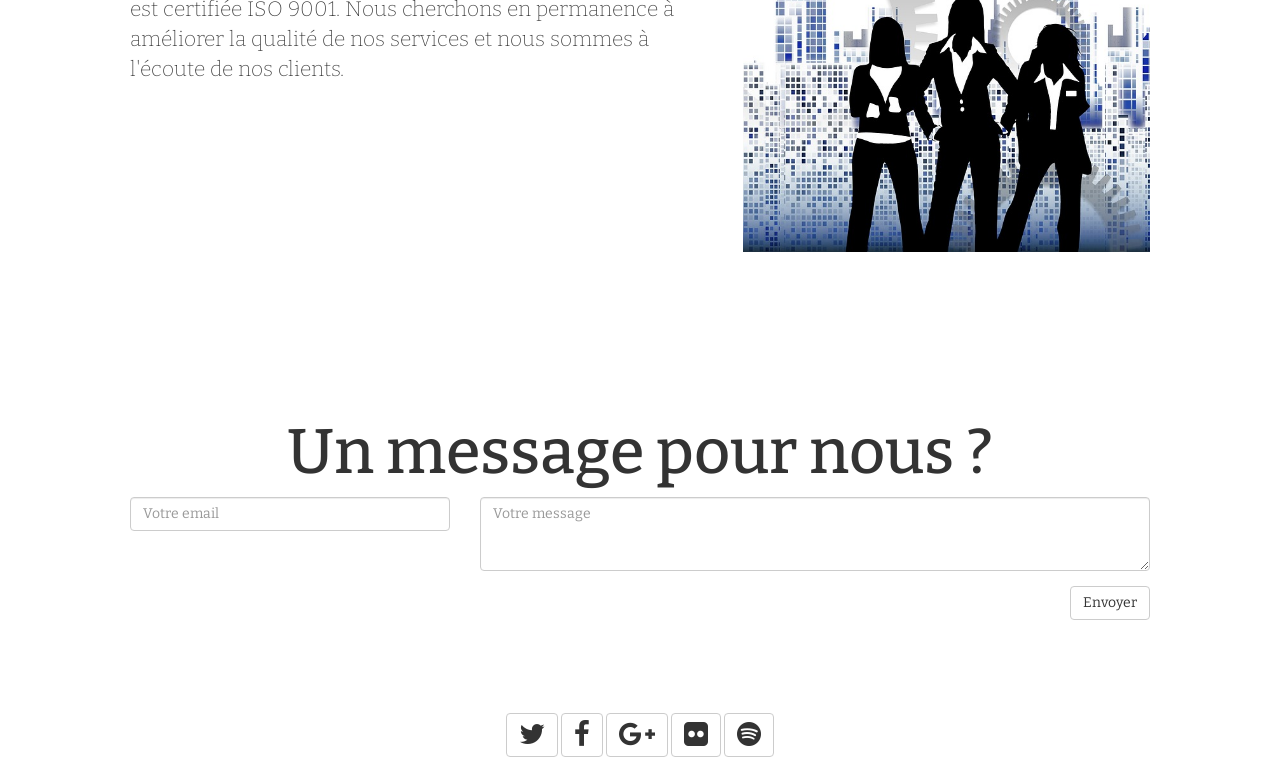
<file: activité partie 3 corrigé/test.html>
<!DOCTYPE html>
<html>
<head>
<meta charset="utf-8">
<meta http-equiv="X-UA-Compatible" content="IE=edge">
<meta name="viewport" content="width=device-width, initial-scale=1">
<title>La maison de l'architecte</title>
<meta name="description" content="Le site de la maison de l'architecture">
<link href="https://maxcdn.bootstrapcdn.com/bootstrap/3.3.4/css/bootstrap.min.css" rel="stylesheet">
<link href="https://maxcdn.bootstrapcdn.com/font-awesome/4.3.0/css/font-awesome.min.css" rel="stylesheet">
<link href='http://fonts.googleapis.com/css?family=Bitter' rel='stylesheet' type='text/css'>
<!-- HTML5 Shim and Respond.js IE8 support of HTML5 elements and media queries -->
<!-- WARNING: Respond.js doesn't work if you view the page via file:// -->
<!--[if lt IE 9]>
      <script src="https://oss.maxcdn.com/html5shiv/3.7.2/html5shiv.min.js"></script>
      <script src="https://oss.maxcdn.com/respond/1.4.2/respond.min.js"></script>
    <![endif]-->
<style type="text/css">
/* Styles de base */
body {
    background: url('assets/img/fond.jpg') no-repeat center center fixed;
    -webkit-background-size: cover;
    -moz-background-size: cover;
    background-size: cover;
    -o-background-size: cover;
    font-family: 'Bitter', serif;
}
.navbar {
    border-radius: 0px;
}
nav .navbar-header .navbar-brand a {
    color:#9d9d9d;
}
/* Images */
img {
    width: 100%;
}
#carousel {
    margin-top:-20px;
}
.jumbotron {
    background-color: rgba(255, 255, 255, 0.5);
}
#accueil {
    color:rgb (237, 255, 255);
}
footer {
    margin-bottom:20px;
}


/* Styles pour les smartphones */
@media (min-width: 480px) {
#accueil img {
margin-bottom:20px;
}
 #qui img {
margin-bottom:20px;
}
}

/* Styles pour les tablettes */
@media (min-width: 768px) {
#accueil img {
margin-bottom:20px;
}
#qui img {
margin-bottom:20px;
}
}


/* Styles pour les écrans moyens et grands */
@media (min-width: 992px) {
.container-fluid {
margin-left:100px;
}
}
</style>
</head>
<body id="page-top" data-spy="scroll" data-target=".navbar">

<!-- Navigation
 ================================================== -->

<header>
        <nav class="navbar navbar-inverse" role="navigation">
                <div class="container-fluid">
                        <div class="navbar-header">
                                <button type="button" class="navbar-toggle" data-toggle="collapse" data-target="#myNavbar">
                                <span class="icon-bar"></span> <span class="icon-bar"></span> <span class="icon-bar"></span>
                                </button>
                                <div class="navbar-brand"> <a href="#page-top">La maison de l'architecture</a> </div>
                        </div>
                        <div class="collapse navbar-collapse" id="myNavbar">
                                <ul class="nav navbar-nav">
                                        <li class="hidden"><a href="#page-top"></a></li>
                                        <li><a href="#accueil">Accueil</a></li>
                                        <li><a href="#qui">Qui sommes-nous ?</a></li>
                                        <li><a href="#contact">Contact</a></li>
                                </ul>
                        </div>
                </div>
        </nav>
</header>

<!-- Caroussel 
================================================== -->
<div id="carousel" class="carousel slide" data-ride="carousel">
	<!-- Indicators -->
	<ol class="carousel-indicators">
		<li data-target="#carousel" data-slide-to="0" class="active"></li>
		<li data-target="#carousel" data-slide-to="1"></li>
		<li data-target="#carousel" data-slide-to="2"></li>
		<li data-target="#carousel" data-slide-to="3"></li>
	</ol>
	<!-- Wrapper for slides -->        
	<div class="carousel-inner" role="listbox">
		<div class="item active"> 
			<img src="assets/img/archi1.jpg" alt="Architecture">
			<div class="carousel-caption">
				<h2>Un design futuriste</h2>
			</div>
		</div>
		<div class="item"> 
			<img src="assets/img/archi2.jpg" alt="Architecture">
		</div>
		<div class="item">
			<img src="assets/img/archi3.jpg" alt="Architecture">
		</div>
		<div class="item">
			<img src="assets/img/archi4.jpg" alt="Architecture">
		</div>
	</div>

	<!-- Contrôles -->
	<a class="left carousel-control" href="#carousel" data-slide="prev">
		<span class="glyphicon glyphicon-chevron-left" aria-hidden="true"></span>
		<span class="sr-only">Previous</span> 
	</a>
	<a class="right carousel-control" href="#carousel" data-slide="next">
		<span class="glyphicon glyphicon-chevron-right" aria-hidden="true"></span>
		<span class="sr-only">Next</span>
	</a>
</div>

<!-- Corps de page déjà codé
    ================================================== -->
<div class="container">
        <div class="jumbotron container row" id="accueil">
                <h1 class="text-center">Bienvenue dans notre espace</h1>
                <img class=" col-xs-12 col-sm-12 col-md-5" src="assets/img/accueil.jpg" alt="Accueil">
                <p class=" col-xs-12 col-sm-12 col-md-7">Nous sommes spécialisés dans tous types de constructions et nous prenons en charge les projets de A à Z. Vous pouvez nous confier en toute confiance des projets de toutes dimensions, des plus simples aux plus osés. Notre équipe est efficace, réactive et compétente. Nous entretenons toujours un dialogue de tous les instants avec nos clients. Bien qu'à la pointe de notre activité nous pratiquons des prix rigoureux et adaptés à tous les budgets.</p>
        </div>
        <div class="jumbotron container row" id="qui">
                <h1 class="text-center">Une équipe efficace</h1>
                <img class=" col-xs-12 col-sm-12 col-md-5 col-md-push-7" src="assets/img/equipe.jpg" alt="Equipe">
                <p class="col-xs-12 col-sm-12 col-md-7 col-md-pull-5">Notre équipe est jeune, experte et motivée. Notre entreprise est certifiée ISO 9001. Nous cherchons en permanence à améliorer la qualité de nos services et nous sommes à l'écoute de nos clients.</p>
        </div>
        <div class="jumbotron" id="contact">
                <h1 class="text-center">Un message pour nous ?</h1>
                <form role="form" class="row">
                        <div class="form-group col-lg-4">
                                <input type="email" class="form-control" placeholder="Votre email">
                        </div>
                        <div class="form-group col-lg-8">
                                <textarea class="form-control" rows="3" placeholder="Votre message"></textarea>
                        </div>
                        <div class="form-group col-lg-12">
                                <button type="submit" class="btn btn-default pull-right">Envoyer</button>
                        </div>
                </form>
        </div>
</div>
<!-- Pied de page
    ================================================== -->
<footer class="row text-center"> <a class="btn btn-default" href="#"><i class="fa fa-twitter fa-2x"></i></a> <a class="btn btn-default" href="#"><i class="fa fa-facebook fa-2x"></i></a> <a class="btn btn-default" href="#"><i class="fa fa-google-plus fa-2x"></i></a> <a class="btn btn-default" href="#"><i class="fa fa-flickr fa-2x"></i></a> <a class="btn btn-default" href="#"><i class="fa fa-spotify fa-2x"></i></a> </footer>
<!-- jQuery -->
<script src="https://ajax.googleapis.com/ajax/libs/jquery/2.1.1/jquery.min.js"></script>
<!-- Javascript de Bootstrap -->
<script src="https://maxcdn.bootstrapcdn.com/bootstrap/3.2.0/js/bootstrap.min.js"></script>
<script>
      // Scrollspy fluide
      $(function () {
        $('header a').on('click', function(e) {
          e.preventDefault();
          var hash = this.hash;
          $('html, body').animate({
            scrollTop: $(this.hash).offset().top
          }, 1000, function(){
            window.location.hash = hash;
          });
        });
      });
    </script>
</body>
</html>
</file>
<file: portfolio/css/style.css>
/*Import fonts from fonts.css file*/
@import url(./fonts.css);

/*CSS variables*/
@import url(./parcials/_variables.css);

/*CSS  Global*/
@import url(./parcials/_globale.css);



/*------------------- Navigation Menu -----------------------*/
.header_area .main-menu .navbar .navbar-brand{
    padding: 0 10rem 0 4rem;
}

.header_area .main-menu .navbar{
    padding: 1rem 0 1rem 0;
}

.header_area .main-menu .navbar .nav-item .nav-link{
    font: normal 500 15px/2px var(--roboto);
    text-transform: uppercase;
    padding: 1.7rem;
    color: var(--title-color);
}

.header_area .main-menu .navbar .navbar-nav .active a{
    background: var(--gradient-color);
    -webkit-background-clip: text;
    -webkit-text-fill-color: transparent;
    background-clip: text;
}

.header_area .main-menu .navbar .navbar-nav a:hover{
    background: var(--gradient-color);
    -webkit-background-clip: text;
    -webkit-text-fill-color: transparent;
    background-clip: text;
}

/*---------X--------- Navigation Menu ------------X----------*/

/*-------------------- Banner Area ------ ----------------------*/
.site-main .site-banner{
    background: url("../img/banner/home-banner.png") no-repeat 0% 50%;
}

.site-main .site-banner .site-title h3{
    padding-top: 35%;
    font-weight: 500;
}

.site-main .site-banner .site-title h3::after{
    content: "";
    height: 2px;
    width: 18vw;
    display : inline-block ;
    background: black;
    margin-left: 5%;
    transform: translateY(-10px);
}

.site-main .site-banner .site-title h1{
    font-size: 5rem;
}

.site-main .site-banner .site-title h4{
    font-size: 1.5rem;
}

.site-main .site-banner .banner-image > img{
    padding: 7rem 0;
    width: 50rem;
    height: 90%;
}


/*---------X--------- Banner Area ------ ----------X------------*/

/*--------------------- About Area ------ ----------------------*/
.site-main .about-area{
    padding: 8rem 5rem;
}

.site-main .about-area  .about-image img{
    padding: 1rem 5rem 0 0;
    width: 50rem;
}
.site-main .about-area .about-title h2 > span{
    display: block;
    font : normal bold 49px/60px var(--roboto);
    letter-spacing: 21px;
}

.site-main .about-area .about-title .paragraph > p{
    padding: 4rem 0;
}
/*---------X---------- About Area ------ ----------X------------*/


/*------------------- Brand Area ------ ------------------------*/
.site-main .brand-area {
    padding: 1rem 10rem;
    margin-bottom: 4rem;
}

.site-main .brand-area .first-row .col-lg-4{
    display: flex;
    justify-content: center;
}

.site-main .brand-area .first-row .col-lg-4 .single-brand{
    border: 1px solid var(--border-color);
    padding: 1.8rem 0;
    text-align: center;
    margin: .9rem 0;
    width: 180px;
    height: 100px;
    cursor: pointer;
    transition: transform .4s ease;
}

.site-main .brand-area .first-row .col-lg-4 .single-brand > img{
    width: 50%;
}

.site-main .brand-area .first-row .col-lg-4 .single-brand:hover{
     box-shadow: var(--box-shadow);
     transform: scale(1.1);
}

.site-main .brand-area .first-row .col-lg-4 .single-brand:hover > img{
    filter: brightness(.15);
}

.site-main .brand-area .experience-area{
    padding-left: 1rem;    
}

.site-main .brand-area .experience-area span{
    display: block;
}

.site-main .brand-area .experience-area .years-area{
    background: url(../img/client-info-bg.png) no-repeat 45px 20px;
    padding: 2rem 0;
    width: 40rem;
    height: 18rem;
    padding-left: 8rem;
    position: relative;
    letter-spacing: 8px;

}

.site-main .brand-area .experience-area .bg-panel{
    position: absolute;
    left: -190px;
    top: 0%;
    background: #e029290a;
    width: 400px;
    height: 400px;
    margin-left: 340px;
    z-index: -1;
}

.site-main .brand-area .experience-area .years-area .years{
    font: normal bold 84px/40px var(--roboto);
    color: var(--primary-color2);
    z-index: 2;
}

.site-main .brand-area .experience-area .years-area h2 span{
    font: normal 600 22px/30px var(--roboto);
}

.site-main .brand-area .experience-area .call-area{
    padding-left: 9rem;
}
/*---------X---------- Brand Area ------ ----------X------------*/

/*-------------------- Services Area ------ ----------------------*/
.site-main .services-area{
    padding: 7rem 2rem;
}

.site-main .services-area .services-title{
    padding: 0 14rem;
}


.site-main .services-area .services-title h1{
    font-size: 35px;
}

.site-main .services-area .services-list .services{
    background: rgba(248, 252, 253, 0.973);
    padding: 2rem 0;
    width: 16rem;
    margin: 5rem 1rem ;
    transition: all .7s ease;
}


.site-main .services-area .services:hover{
    box-shadow: var(--box-shadow);
    cursor: pointer;
}

.site-main .project-area .grid .element-item .our-project .img img{
    width: 100%;
}
/*---------X---------- Services Area ------ ----------X------------*/

/*-------------------- Project Area ------ ----------X------------*/
.site-main .project-area{
    padding: 4rem 0;
}

.site-main .project-area .button-group button{
    background: transparent;
    border: none;
    font: normal 700 16px/130px var(--roboto);
    text-transform: uppercase;
}

.site-main .project-area .button-group button +button{
    padding-left: 3rem;
}

.site-main .project-area .grid .our-project> .title h4{
    font: normal 400 20px/12px var(--roboto);
}

.site-main .project-area .grid .our-project .img a:hover img{
    filter: brightness(1.1) drop-shadow(1px 8px 30px #b1afaf);
}

.site-main .project-area .project-title h1 +h1{
    color: var(--text-color);
    font: normal 700 30px/25px var(--roboto);}
/*---------X---------- Project Area ------ ----------X------------*/


/*-------------------- About Me Area ------ -----------------------*/
.site-main .about-area .about-title p{
    padding: 1rem 7rem;    
}

.site-main .about-area .client{
    background: #ffffff10;
    box-shadow: var(--box-shadow);
    margin: 3rem 0rem ;
    padding: 0 5rem;
}

.site-main .about-area .client .client-img{
    margin-top: 1rem;
}

.site-main .about-area .client .about-client{
    padding-top: 1rem;
}

.site-main .about-area .client .about-client h4{
    font: normal 500 21px/20px var(--roboto);
}

.site-main .about-area .client .about-client p{
    font-size: 14px;
}

.site-main .about-area .owl-carousel .owl-item{
    display: flex;
    justify-content: center;
    padding: 0 1.5rem;
}

.site-main .about-area .owl-carousel .owl-dots .owl-dot.active span{
    background: var(--primary-color);
    width: 12px;
    height: 12px;
}   
/*---------X---------- About Me Area ------ ----------X------------*/

/*---------_---------- Subsribe Area ------ ----------------------*/
.site-main .subscribe-us-area .subscribe{
    background: url(../img/subscribe-bg.png) no-repeat;
    padding: 10rem 0;
    margin: 3rem auto;
}

.site-main .subscribe-us-area .subscribe .subscribe-title h4{ 
     font: normal 700 30px/30px var(--roboto);
     color: whitesmoke;
}

.site-main .subscribe-us-area .subscribe .subscribe-title p{
    color: whitesmoke;
    padding: 1rem 4rem ;
}

.site-main .subscribe-us-area .subscribe form .input-textbox input{
    width: 400px;
    padding: 1rem 1rem;
    border: 1px solid whitesmoke;
    background: transparent;
    color: black;
    font: normal 500 17px/20px var(--roboto);
}

.site-main .subscribe-us-area .subscribe form .input-textbox input::placeholder{
    color: whitesmoke;
}

.site-main .subscribe-us-area .subscribe form .btn-submit button{
    background: whitesmoke;
    color: #000;
    padding: .7rem 2rem;
    border-color: whitesmoke;
}
/*---------X---------- Subsribe Area ------ ----------X------------*/


/*-------------------- Footer Area ------ -----------------------*/
footer.footer-area{
    padding: 5rem 0rem;
    background: url(../img/footer-bg.png) no-repeat;
}

footer.footer-area .social h5{
    font: normal 500 23px/30px var(--roboto);
}

footer.footer-area .social a > i{
    font-size: 22px;
    padding: 2rem;
    color: var(--border-color);    
}

footer.footer-area .social a:hover > i{
    color: var(--primary-color);
    font-size: 25px;
}
/*---------X---------- Footer Area ------ ----------X------------*/
</file>
<file: portfolio/css/responsive.css>
/*if the viewport is equal to 340px od less then that*/
@media only screen and (max-width: 340px){
    .header_area .main-menu .navbar,
    .header_area .main-menu .navbar .navbar-brand,
    .site-main .subscribe-us-area .subscribe,
    .site-main .subscribe-us-area .subscribe .subscribe-title,  
    .site-main .subscribe-us-area .subscribe .subscribe-title p,h4,   
    .site-main .services-area,
    .site-main .services-area .services-title,
    .site-main .brand-area
    {
        padding: 2%;
        margin: 0%;
    }
    
    .site-main .site-banner .site-title h1{
        font-size: 41px;
    }

    .site-main .subscribe-us-area .subscribe form .input-textbox input{
        width: 160% !important;
        margin: 5%;
    }

    .site-main .project-area .button-group button{
        font: normal 500 18px/40px var(--roboto);
    }
    .site-main .about-area .about-title p{
        padding: 0%;
    }

    .site-main .site-banner .site-buttons .primary-button{
        margin-bottom: 10px;    --box-shadow: 0px 10px 30px rgba(57, 56, 61, 0.205);

    }

    .site-main .site-banner{
        background: none;
    }

    .site-main .about-area .about-title button {
        justify-content: center;
        border: solid;
        margin-left: 30px;
    }

    .site-main .services-area .services-list{
        padding: 0;
        margin: 0;
    }

    .site-main .project-area .project-title .title-h1{
        font-size: 2rem;
    }
    .site-main .project-area .project-title h1 + h1{
        margin-top: 2rem;
        font-size: 1px;
    }

    .site-main .project-area .grid{
        padding: 0;
        margin: 0;
    }

    .site-main .project-area .grid .element-item {
        margin: 0;
        padding: 0;
    }


    .site-main .project-area .grid .element-item .our-project .img img{
        width: 100%;
    }

    .site-main .about-area .about-title h1{
        font-size: 1.5rem;
    }

    .site-main .subscribe-us-area{
        padding: 0%;
        margin: 0%;
        justify-content: center;
    }
    .site-main .subscribe-us-area .subscribe{
        margin: 0;
        margin-left: 1rem;
        background: var(--primary-color);
    }

    .site-main .subscribe-us-area .subscribe .subscribe-title{
        font-size: 5px;
    }

    .site-main .subscribe-us-area .subscribe .subscribe-title h4{
        font-size: 1.5rem;
    }

    footer.footer-area {
        padding: 1rem 0rem;
    }
    footer.footer-area .social a > i{
        padding: 1rem;
    }

    .site-main .about-area .client{
        box-shadow: 0px 0px 10px rgba(0, 56, 61, 0.205);

    }

} 

/*if the viewport is equal to 750px od less then that*/
@media only screen and (max-width: 792px){
    .site-main .about-area .about-title h2 > span{
        font-size: 31px;
        letter-spacing: 10px;
    }

    .site-main .brand-area .experience-area .years-area{
        padding-left: 1%;
        width: 49%;        
    }

    .site-main .brand-area .experience-area .bg-panel{
        margin-left: 20%;
        width: 50%;
    }

    .site-main .brand-area .experience-area .call-area{
        padding-left: 3%;
    }

    .site-main .project-area .grid .element-item .our-project .img img{
        width: 100%;
    }
}

/*if the viewport is equal to 1910px od less then that*/
@media only screen and (max-width: 1910px){
    .header_area .main-menu .navbar{
        padding: 1rem;
    }

    .container{
        width: 90%;
    }

    .site-main .brand-area,
    .site-main .services-area .services-title,
    .site-main .about-area{
        padding: 3% 4%;
    }
}
</file>
<file: PortFolio_Website-master/css/style.css>
/* import fonts from fonts.css file */ 
@import url(./fonts.css);


/* css variables */ 
@import url(./partials/_variables.css);

/* import global styling */ 
@import url(./partials/_global.css);


/* start navigation */ 

.header_area .main-menu .navbar .navbar-brand{
    padding: 0 2rem 0 5rem;
}

.header_area .main-menu .navbar{
    padding: 1rem 20rem ;
}

.header_area .main-menu .nav-item .nav-link{
    font: normal 500 15px/2px var(--roboto);
    text-transform: uppercase;
    padding: 1.7rem;
    color: var(--title-color);
}

.header_area .main-menu .navbar-nav .active a{
    background: var(--gradient-color);
    -webkit-background-clip: text;
    -webkit-text-fill-color: transparent;
    background-clip: text;
}

.header_area .main-menu .navbar-nav a:hover{
    background: var(--gradient-color);
    -webkit-background-clip: text;
    -webkit-text-fill-color: transparent;
    background-clip: text;
}


/* end navigation */ 

/* Banner Area */ 

.site-main .site-banner {
    background: url(../img/banner/home-banner.png) no-repeat 0% 50%;
}

.site-main .site-banner .site-title h3{
    padding-top: 35%;
    font-weight: 500;
}

.site-main .site-banner .site-title h3::after{
    content: " ";
    height: 2px;
    width: 18vw;
    background: black;
    display: inline-block;
    margin-left: 5%;
    transform: translateY(-10px);
}

.site-main .site-banner .site-title h1{
    font-size: 5rem;
}

.site-main .site-banner .site-title h4{
    font-size: 1.5rem;
}

.site-main .site-banner .banner-image > img{
    padding: 7rem 0;
    width: 90rem;
}



/* End Banner Area */ 

/* Start About Area */ 

.site-main .about-area{
    padding: 8rem 5rem;
}

.site-main .about-area .about-title h2 > span{
    display: block;
    font: normal bold 49px/ 60px var(--roboto);
    letter-spacing: 21px;
}

.site-main .about-area .about-title .paragraph > p{
    padding: .4rem 0;
}

/* End About Area */ 


/* Start Brand Area */ 

.site-main .brand-area{
    padding: 1rem 20rem;
    margin-bottom: 4rem;
}

.site-main .brand-area .first-row .col-lg-4{
    display: flex;
    justify-content: center;
}

.site-main .brand-area .first-row .col-lg-4 > .single-brand{
    border: 1px solid var(--border-color);
    text-align: center;
    padding: 1.8rem 0rem;
    margin: .9rem 0;
    width: 180px;
    height: 100px;
    cursor: pointer;
    transition: transform .4s ease;
}

.site-main .brand-area .first-row .col-lg-4 > .single-brand > img{
    width: 50%;
}

.site-main .brand-area .first-row .col-lg-4 > .single-brand:hover{
    box-shadow: var(--box-shadow);
    transform: scale(1.1);
}

.site-main .brand-area .first-row .col-lg-4 > .single-brand:hover > img{
    filter: brightness(0.15);
}

.site-main .brand-area .experience-area{
    padding-left: 1rem;
}

.site-main .brand-area .experience-area span{
    display: block;
}

.site-main .brand-area .experience-area .years-area{
    background: url(../img/client-info-bg.png) no-repeat 45px 20px;
    padding: 2rem 0;
    width: 40rem;
    height: 18rem;
    padding-left: 8rem;
    position: relative;
}

.site-main .brand-area .experience-area .bg-panel{
    position: absolute;
    left: -190px; top: 0%;
    background: #e029290a;
    width: 400px;
    height: 400px;
    margin-left: 340px;
    z-index: -1;
}

.site-main .brand-area .experience-area .years-area .years{
    font: normal bold 84px/40px var(--roboto);
    color: var(--primary-color2);
    z-index: 2;
}

.site-main .brand-area .experience-area .years-area h2 > span{
    font: normal 600 22px/30px var(--roboto);
}

.site-main .brand-area .experience-area .call-area{
    padding-left: 10rem;
}

/* End Brand Area */ 

/* Services Area */ 

.site-main .services-area{
    padding: 7rem 2rem;
}

.site-main .services-area .services-title{
    padding: 0 14rem;
}

.site-main .services-area .services-title h1{
    font-size: 35px;
}

.site-main > .services-area .services{
    background: rgba(248, 252, 253, 0.973);
    padding: 2rem 0;
    width: 16rem;
    margin: 5rem .5rem;
    transition: box-shadow .7s ease;
}

.site-main > .services-area .services:hover{
    box-shadow: var(--box-shadow);
}



/* End Services Area */ 


/* Project Area */ 

.site-main .project-area{
    padding: 4rem 0;
}

.site-main .project-area .button-group button{
    background: transparent;
    border: none;
    font: normal 500 16px/130px var(--roboto);
    text-transform: uppercase;
}

.site-main .project-area .button-group button + button{
    padding-left: 3rem;
}

.site-main .project-area .grid .our-project > .title h4{
    font: normal 700 25px/12px var(--roboto);
}

.site-main .project-area .grid .our-project .img a:hover img{
    filter: brightness(1.1) drop-shadow(1px 8px 30px #b1afaf);
}


/* End Project Area */ 


/* About Me */ 

.site-main .about-area .about-title p{
    padding: 1rem 7rem;
}

.site-main .about-area .client{
    background: #ffffff10;
    box-shadow: var(--box-shadow);
    margin: 3rem 0rem;
}

.site-main .about-area .client .client-img{
    padding: 2rem;
}

.site-main .about-area .client .about-client{
    padding-top: 2rem;
}

.site-main .about-area .client .about-client h4{
    font: normal 500 21px/ 20px var(--roboto);
}

.site-main .about-area .client .about-client p{
    font-size: 14px;
}

.site-main .about-area .owl-carousel .owl-item{
    display: flex;
    justify-content: center;
    padding: 0 1.5rem;
}

.site-main .about-area .owl-carousel .owl-dots .owl-dot.active span{
    background: var(--primary-color);
    width: 12px;
    height: 12px;
}



/* End About Me */ 

/* Subscribe me */ 

.site-main .subscribe-us-area .subscribe{
    background: url(../img/subscribe-bg.png) no-repeat;
    padding: 10rem 0;
    margin: 3rem auto;
}

.site-main .subscribe-us-area .subscribe .subscribe-title h4{
    font: normal 700 30px/ 30px var(--roboto);
    color: whitesmoke;
}

.site-main .subscribe-us-area .subscribe .subscribe-title p{
    color: whitesmoke;
    padding: 1rem 4rem;
}

.site-main .subscribe-us-area .subscribe form .input-textbox input{
    width: 400px;
    padding: 1.5rem 1rem;
    border: 1px solid whitesmoke;
    background: transparent;
    color: white;
    font: normal 500 17px/20px var(--roboto);
}

.site-main .subscribe-us-area .subscribe form .input-textbox input::placeholder{
    color: whitesmoke;
}

.site-main .subscribe-us-area .subscribe form .btn-submit button{
    background: whitesmoke;
    color: #000;
    padding: .7rem 2rem;
}

/* End subscribe me */ 

/* Footer Area */ 

footer.footer-area{
    padding: 5rem 0;
    background: url(../img/footer-bg.png) no-repeat;
}

footer.footer-area .social h5{
    font: normal 500 23px/ 30px var(--roboto);
}

footer.footer-area .social a > i{
    font-size:22px;
    padding: 2rem;
    color: var(--border-color);
}

footer.footer-area .social a:hover > i{
    color: var(--primary-color);
}


/* End Footer */
</file>
<file: PortFolio_Website-master/css/responsive.css>
/* if the viewport is equal to 340px or less than that */ 
@media only screen and (max-width: 340px){
    .header_area .main-menu .navbar,
    .header_area .main-menu .navbar .navbar-brand,
    .site-main .subscribe-us-area .subscribe .subscribe-title,
    .site-main .subscribe-us-area .subscribe .subscribe-title p, h4,
    .site-main .services-area,
    .site-main .subscribe-us-area .subscribe
    {
        padding: 2%;
        margin: 0%;
    }

    .site-main .site-banner .site-title h1{
        font-size: 41px;
    }

    .site-main .subscribe-us-area .subscribe form .input-textbox input{
        width: 15rem    !important;
    }

    .site-main > .services-area .services{
        width: 13rem;
    }

}


/* if the viewport is equal to 340px or less than that */ 
@media only screen and (max-width: 792px){
    .site-main .about-area .about-title h2 > span{
        font-size: 31px;
        letter-spacing: 10px;
    }

    .site-main .brand-area .experience-area .years-area{
        padding-left: 1%;
        width: 49%;
    }

    .site-main .brand-area .experience-area .bg-panel{
        margin-left: 30%;
        width: 80%;   
    }

    .site-main .brand-area .experience-area .call-area{
        padding-left: 3%;
    }

    .site-main .project-area .button-group button{
        font: normal 500 18px/40px var(--roboto);
    }

    .site-main .about-area .about-title p{
        padding: 0%;
    }

    .site-main .subscribe-us-area .subscribe form .input-textbox input{
        width: 20rem;
        margin: 5%;
    }
}



/* if the viewport is equal to 1910px or less than that */ 
@media only screen and (max-width: 1910px){
    .header_area .main-menu .navbar{
        padding: 1rem;
    }

    .container{
        max-width: 90%;
    }

    .site-main .brand-area,
    .site-main .services-area .services-title,
    .site-main .about-area{
        padding: 3% 4%;
    }


}
</file>
<file: bootstrapProject1/Corprate_Site_bootstrap/bootstrap/css/style.css>
/* Your custom styles */
.carousel .carousel-indicators li {
    max-width: 30px;
    height: 5px;
    border-radius: 0% !important;
    cursor: pointer;
}
.text-teal{
    color:teal;
}
.my-card:hover{
    background: teal;
    color: white;
}
.my-icon:hover{
background: teal;
color: white;
}
.mytext-area{
    height: 150px;
}
</file>
<file: bootstrapProject1/Simple_form_validation2_js/css/ui.css>
header h1{
    text-align: center;
    padding: 10px;
    color: tomato;
    border: 2px solid black;
    width: 400px;
    margin: 20px auto;
}
#myform{
    border: 2px solid black;
    width: 500px;
    margin: 10px auto;
    padding: 10px;
}
#myform table{
    text-align: center;
    width: 100%;
}
.fbtn{
    margin-top: 10px;   
}
#msg{
    margin-top:5px; 
    color: red; 
}
#mcou{ 
    display: none;
}
</file>
